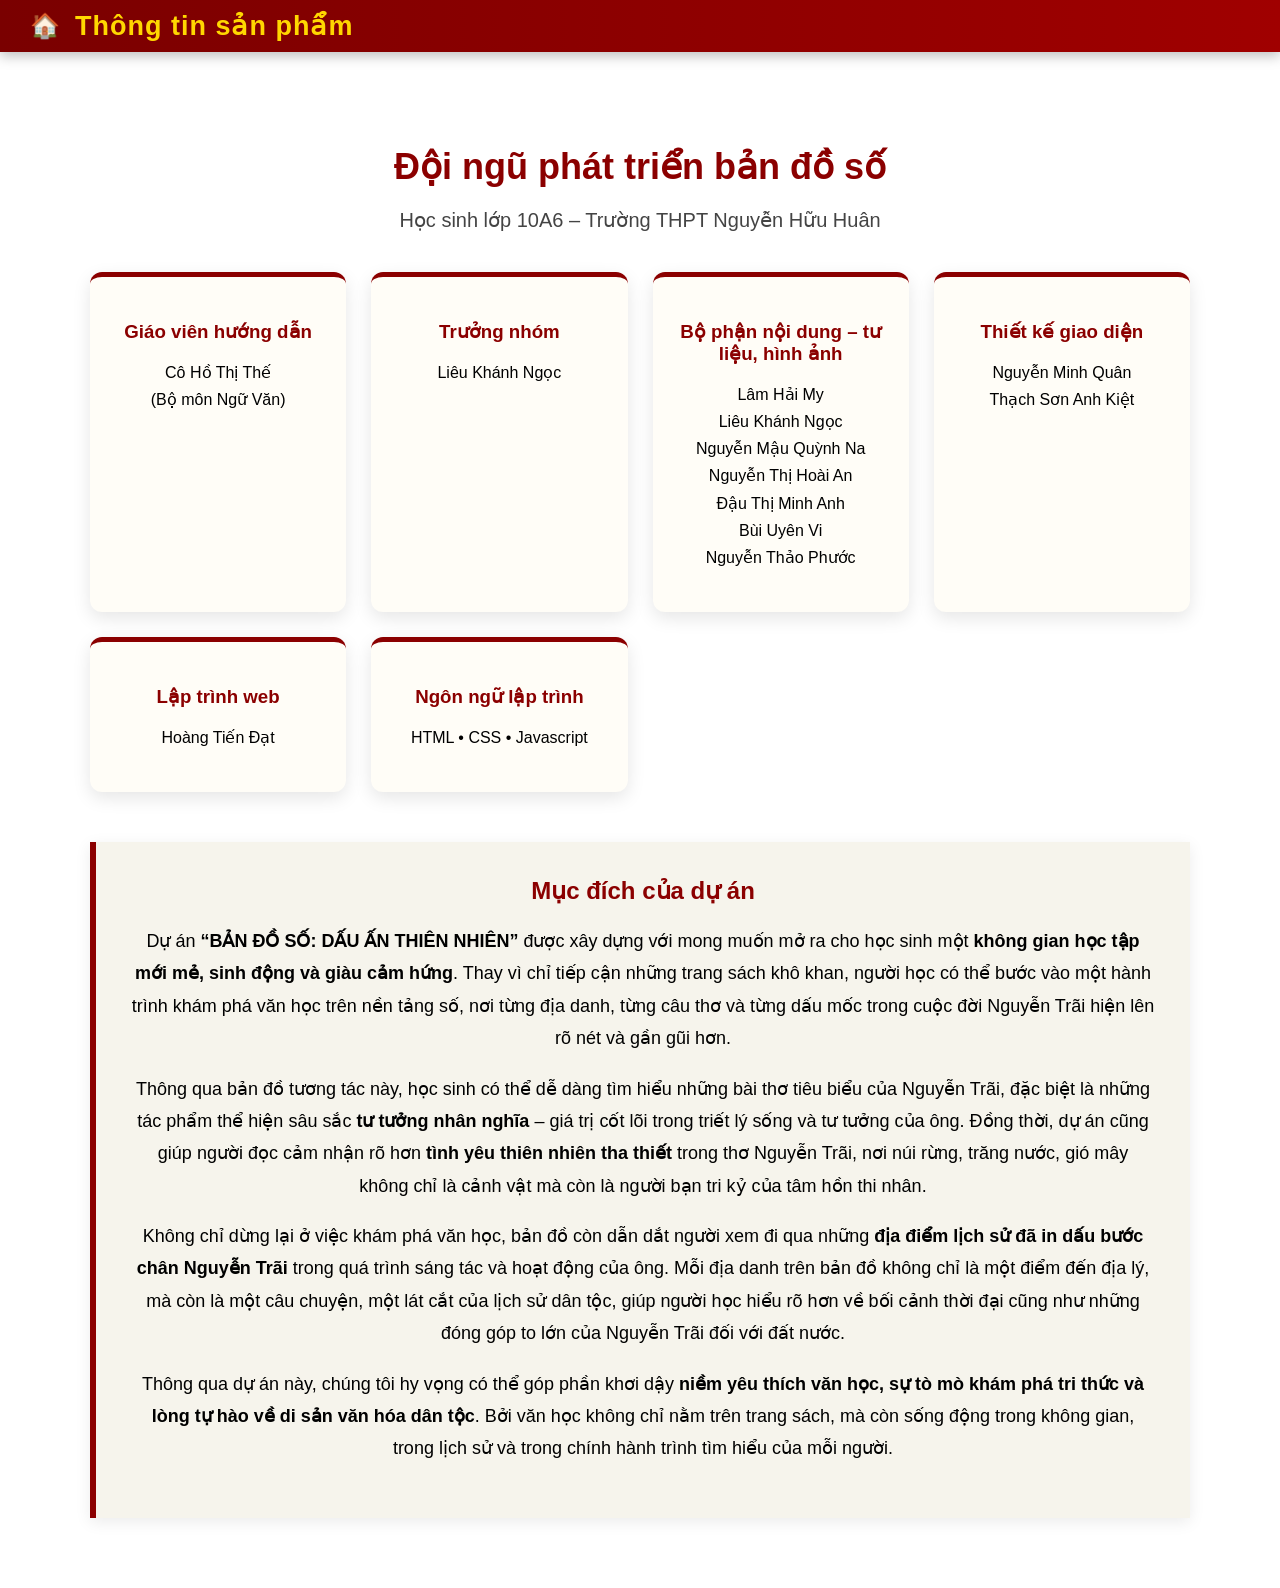
<file: credit.html>
<!doctype html>
<html lang="vi">
  <head>
    <meta charset="UTF-8" />
    <title>Thông tin sản phẩm</title>
    <link rel="stylesheet" href="style.css" />
  </head>
  <body>
    <header class="topbar" id="mainHeader">
      <div class="left-section">
        <span class="home-btn" onclick="goHome()">🏠</span>
        <h1 class="map-title">Thông tin sản phẩm</h1>
      </div>
    </header>

    <div class="credit-page">
      <div class="credit-header">
        <h1>Đội ngũ phát triển bản đồ số</h1>
        <p>Học sinh lớp 10A6 – Trường THPT Nguyễn Hữu Huân</p>
      </div>

      <div class="credit-grid">
        <div class="credit-card">
          <h3>Giáo viên hướng dẫn</h3>
          <p>Cô Hồ Thị Thế<br />(Bộ môn Ngữ Văn)</p>
        </div>

        <div class="credit-card">
          <h3>Trưởng nhóm</h3>
          <p>Liêu Khánh Ngọc</p>
        </div>

        <div class="credit-card">
          <h3>Bộ phận nội dung – tư liệu, hình ảnh</h3>
          <p>
            Lâm Hải My<br />
            Liêu Khánh Ngọc<br />
            Nguyễn Mậu Quỳnh Na<br />
            Nguyễn Thị Hoài An<br />
            Đậu Thị Minh Anh<br />
            Bùi Uyên Vi<br />
            Nguyễn Thảo Phước
          </p>
        </div>

        <div class="credit-card">
          <h3>Thiết kế giao diện</h3>
          <p>
            Nguyễn Minh Quân<br />
            Thạch Sơn Anh Kiệt
          </p>
        </div>

        <div class="credit-card">
          <h3>Lập trình web</h3>
          <p>Hoàng Tiến Đạt</p>
        </div>

        <div class="credit-card">
          <h3>Ngôn ngữ lập trình</h3>
          <p>HTML • CSS • Javascript</p>
        </div>
      </div>

      <div class="project-purpose">
        <h2>Mục đích của dự án</h2>

        <p>
          Dự án <b>“BẢN ĐỒ SỐ: DẤU ẤN THIÊN NHIÊN”</b> được xây dựng với mong
          muốn mở ra cho học sinh một
          <b>không gian học tập mới mẻ, sinh động và giàu cảm hứng</b>. Thay vì
          chỉ tiếp cận những trang sách khô khan, người học có thể bước vào một
          hành trình khám phá văn học trên nền tảng số, nơi từng địa danh, từng
          câu thơ và từng dấu mốc trong cuộc đời Nguyễn Trãi hiện lên rõ nét và
          gần gũi hơn.
        </p>

        <p>
          Thông qua bản đồ tương tác này, học sinh có thể dễ dàng tìm hiểu những
          bài thơ tiêu biểu của Nguyễn Trãi, đặc biệt là những tác phẩm thể hiện
          sâu sắc <b>tư tưởng nhân nghĩa</b> – giá trị cốt lõi trong triết lý
          sống và tư tưởng của ông. Đồng thời, dự án cũng giúp người đọc cảm
          nhận rõ hơn <b>tình yêu thiên nhiên tha thiết</b> trong thơ Nguyễn
          Trãi, nơi núi rừng, trăng nước, gió mây không chỉ là cảnh vật mà còn
          là người bạn tri kỷ của tâm hồn thi nhân.
        </p>

        <p>
          Không chỉ dừng lại ở việc khám phá văn học, bản đồ còn dẫn dắt người
          xem đi qua những
          <b>địa điểm lịch sử đã in dấu bước chân Nguyễn Trãi</b>
          trong quá trình sáng tác và hoạt động của ông. Mỗi địa danh trên bản
          đồ không chỉ là một điểm đến địa lý, mà còn là một câu chuyện, một lát
          cắt của lịch sử dân tộc, giúp người học hiểu rõ hơn về bối cảnh thời
          đại cũng như những đóng góp to lớn của Nguyễn Trãi đối với đất nước.
        </p>

        <p>
          Thông qua dự án này, chúng tôi hy vọng có thể góp phần khơi dậy
          <b
            >niềm yêu thích văn học, sự tò mò khám phá tri thức và lòng tự hào
            về di sản văn hóa dân tộc</b
          >. Bởi văn học không chỉ nằm trên trang sách, mà còn sống động trong
          không gian, trong lịch sử và trong chính hành trình tìm hiểu của mỗi
          người.
        </p>
      </div>
    </div>

    <script>
      function goHome() {
        window.location.href = "index.html";
      }
    </script>
  </body>
</html>
</file>
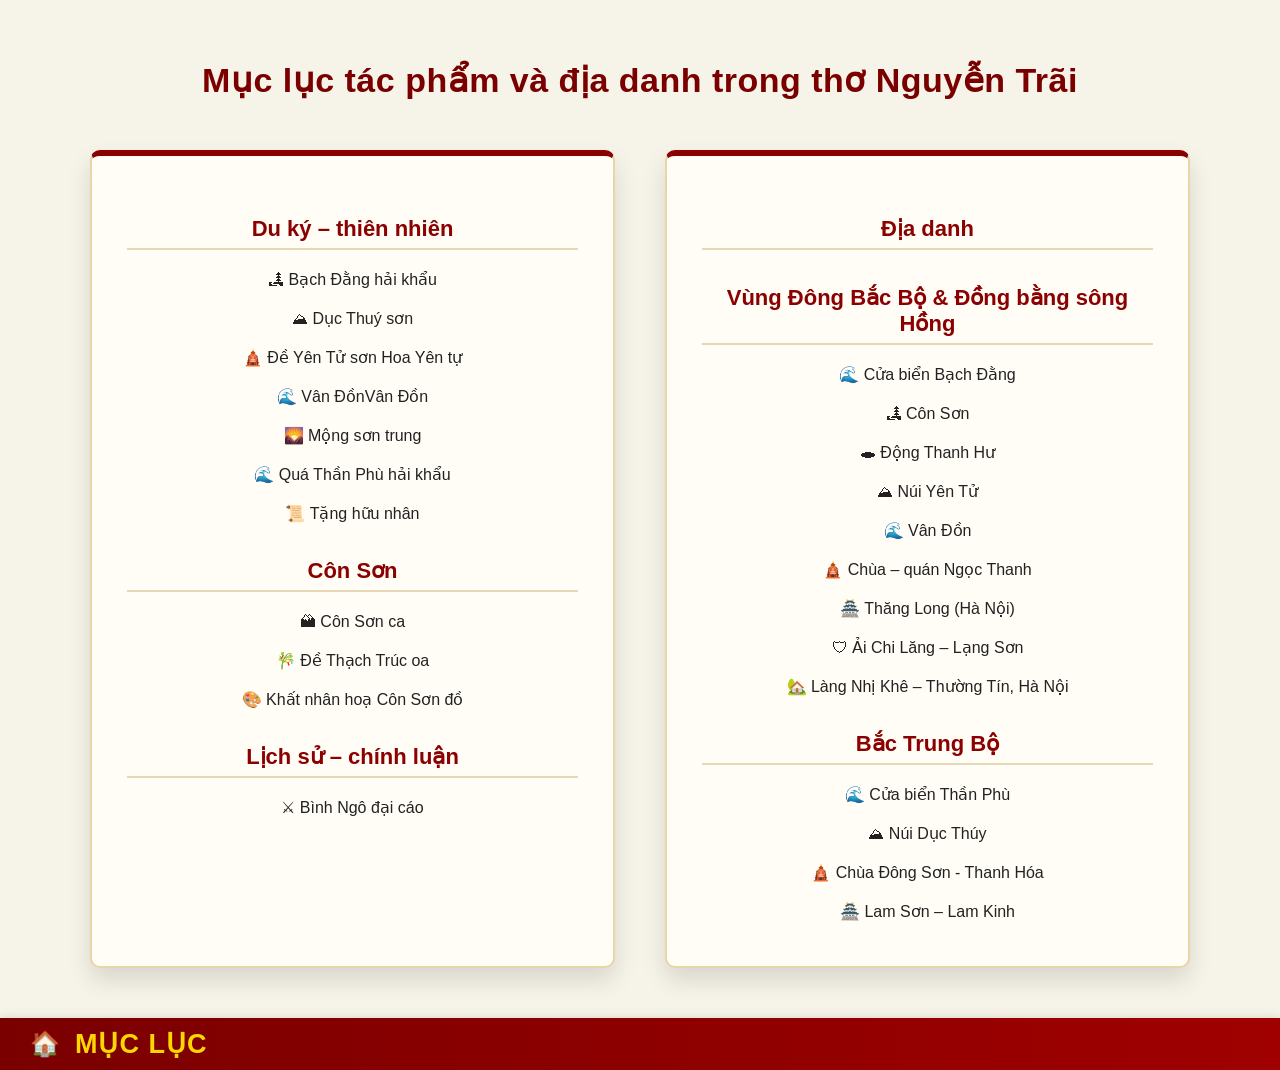
<file: mucluc.html>
<!doctype html>
<html lang="vi">
  <head>
    <meta charset="UTF-8" />
    <title>Mục lục tác phẩm</title>
    <link rel="stylesheet" href="style.css" />
  </head>

  <body class="toc-page">
    <h1 class="toc-title">
      Mục lục tác phẩm và địa danh trong thơ Nguyễn Trãi
    </h1>

    <div class="toc-container">
      <div class="toc-left">
        <h2>Du ký – thiên nhiên</h2>
        <a href="tacpham.html#bachdanghaikhau">🏞 Bạch Đằng hải khẩu</a>
        <a href="tacpham.html#ducthuyson">⛰ Dục Thuý sơn</a>
        <a href="tacpham.html#deyentusonhoayentu"
          >🛕 Đề Yên Tử sơn Hoa Yên tự</a
        >
        <a href="tacpham.html#vandon">🌊 Vân ĐồnVân Đồn</a>
        <a href="tacpham.html#mongsontrung">🌄 Mộng sơn trung</a>
        <a href="tacpham.html#quathanphuhaikhau">🌊 Quá Thần Phù hải khẩu </a>
        <a href="tacpham.html#tanghuunhan">📜 Tặng hữu nhân</a>

        <h2>Côn Sơn</h2>
        <a href="tacpham.html#consonca">🏔 Côn Sơn ca</a>
        <a href="tacpham.html#dethachtrucoa">🎋 Đề Thạch Trúc oa </a>
        <a href="tacpham.html#khatnhanhoaconsondo"
          >🎨 Khất nhân hoạ Côn Sơn đồ</a
        >

        <h2>Lịch sử – chính luận</h2>
        <a href="tacpham.html#binhngodaicao">⚔ Bình Ngô đại cáo</a>
      </div>

      <div class="toc-right">
        <h2>Địa danh</h2>
        <h2>Vùng Đông Bắc Bộ & Đồng bằng sông Hồng</h2>

        <a href="index.html?place=bachdang">🌊 Cửa biển Bạch Đằng</a>
        <a href="index.html?place=conson">🏞 Côn Sơn</a>
        <a href="index.html?place=thanhhu">🕳 Động Thanh Hư</a>
        <a href="index.html?place=yentu">⛰ Núi Yên Tử</a>
        <a href="index.html?place=vandon">🌊 Vân Đồn</a>
        <a href="index.html?place=ngocthanh">🛕 Chùa – quán Ngọc Thanh</a>
        <a href="index.html?place=thanglong">🏯 Thăng Long (Hà Nội)</a>
        <a href="index.html?place=aichilang">🛡 Ải Chi Lăng – Lạng Sơn</a>
        <a href="index.html?place=nhikhe"
          >🏡 Làng Nhị Khê – Thường Tín, Hà Nội</a
        >

        <h2>Bắc Trung Bộ</h2>
        <a href="index.html?place=thanphu">🌊 Cửa biển Thần Phù</a>
        <a href="index.html?place=ducthuy">⛰ Núi Dục Thúy</a>
        <a href="index.html?place=chuadongson">🛕 Chùa Đông Sơn - Thanh Hóa</a>
        <a href="index.html?place=lamkinh">🏯 Lam Sơn – Lam Kinh</a>
      </div>
    </div>
    <header class="topbar" id="mainHeader">
      <div class="left-section">
        <span class="home-btn" onclick="goHome()">🏠</span>
        <h1 class="map-title">MỤC LỤC</h1>
      </div>
    </header>
    <script>
      function goHome() {
        window.location.href = "index.html";
      }
    </script>
  </body>
</html>
</file>
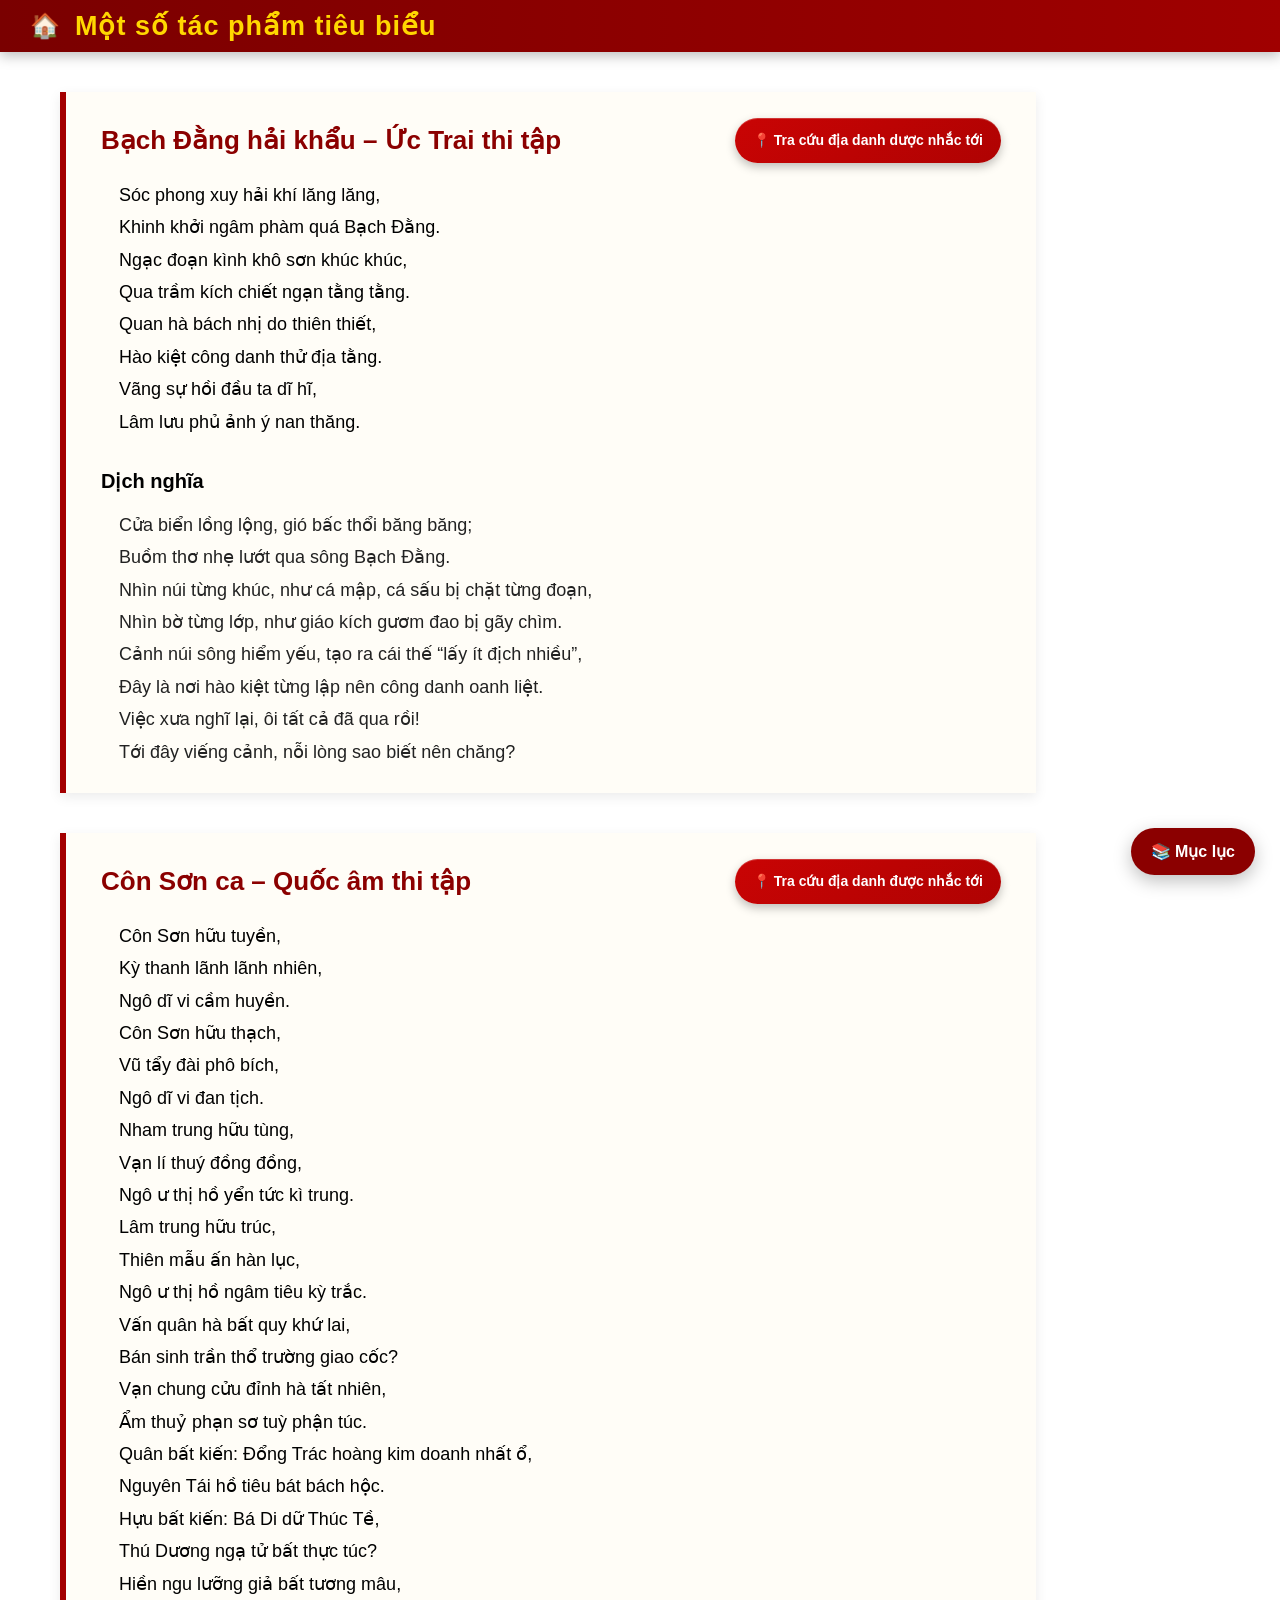
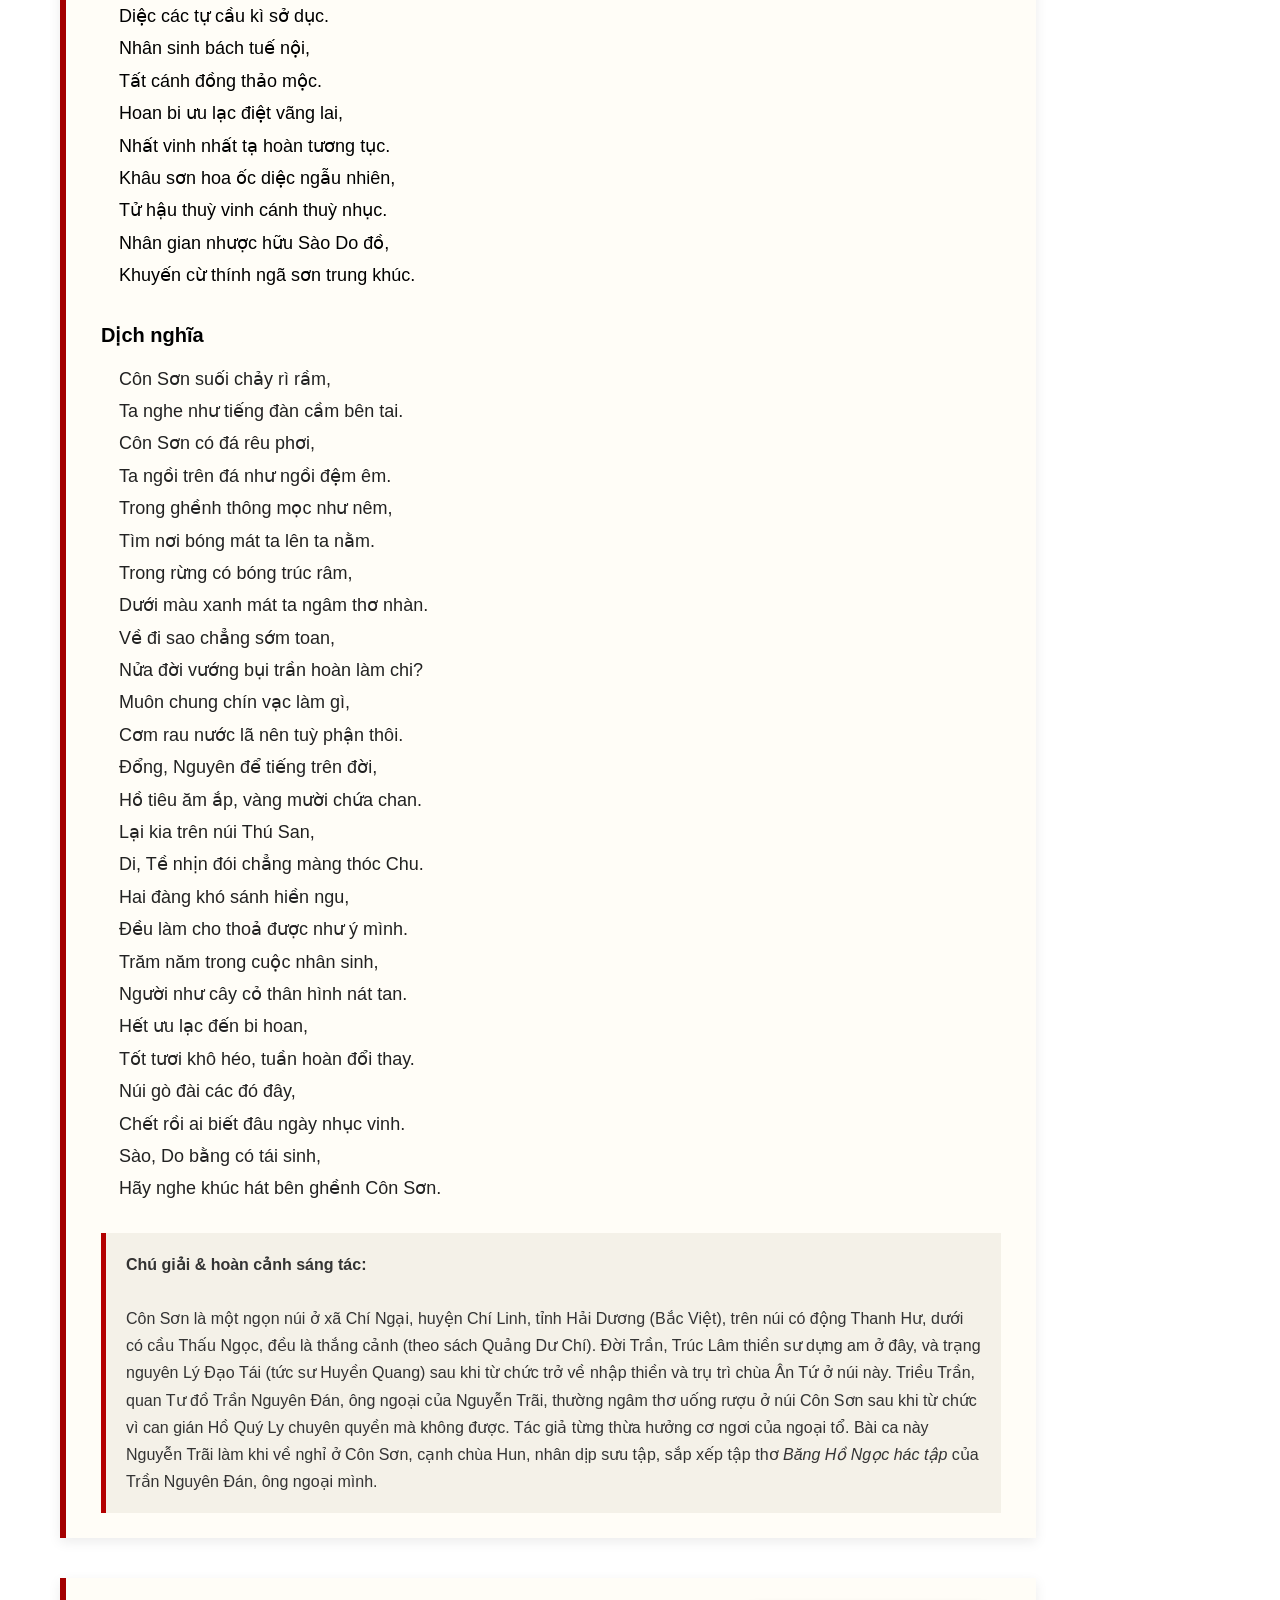
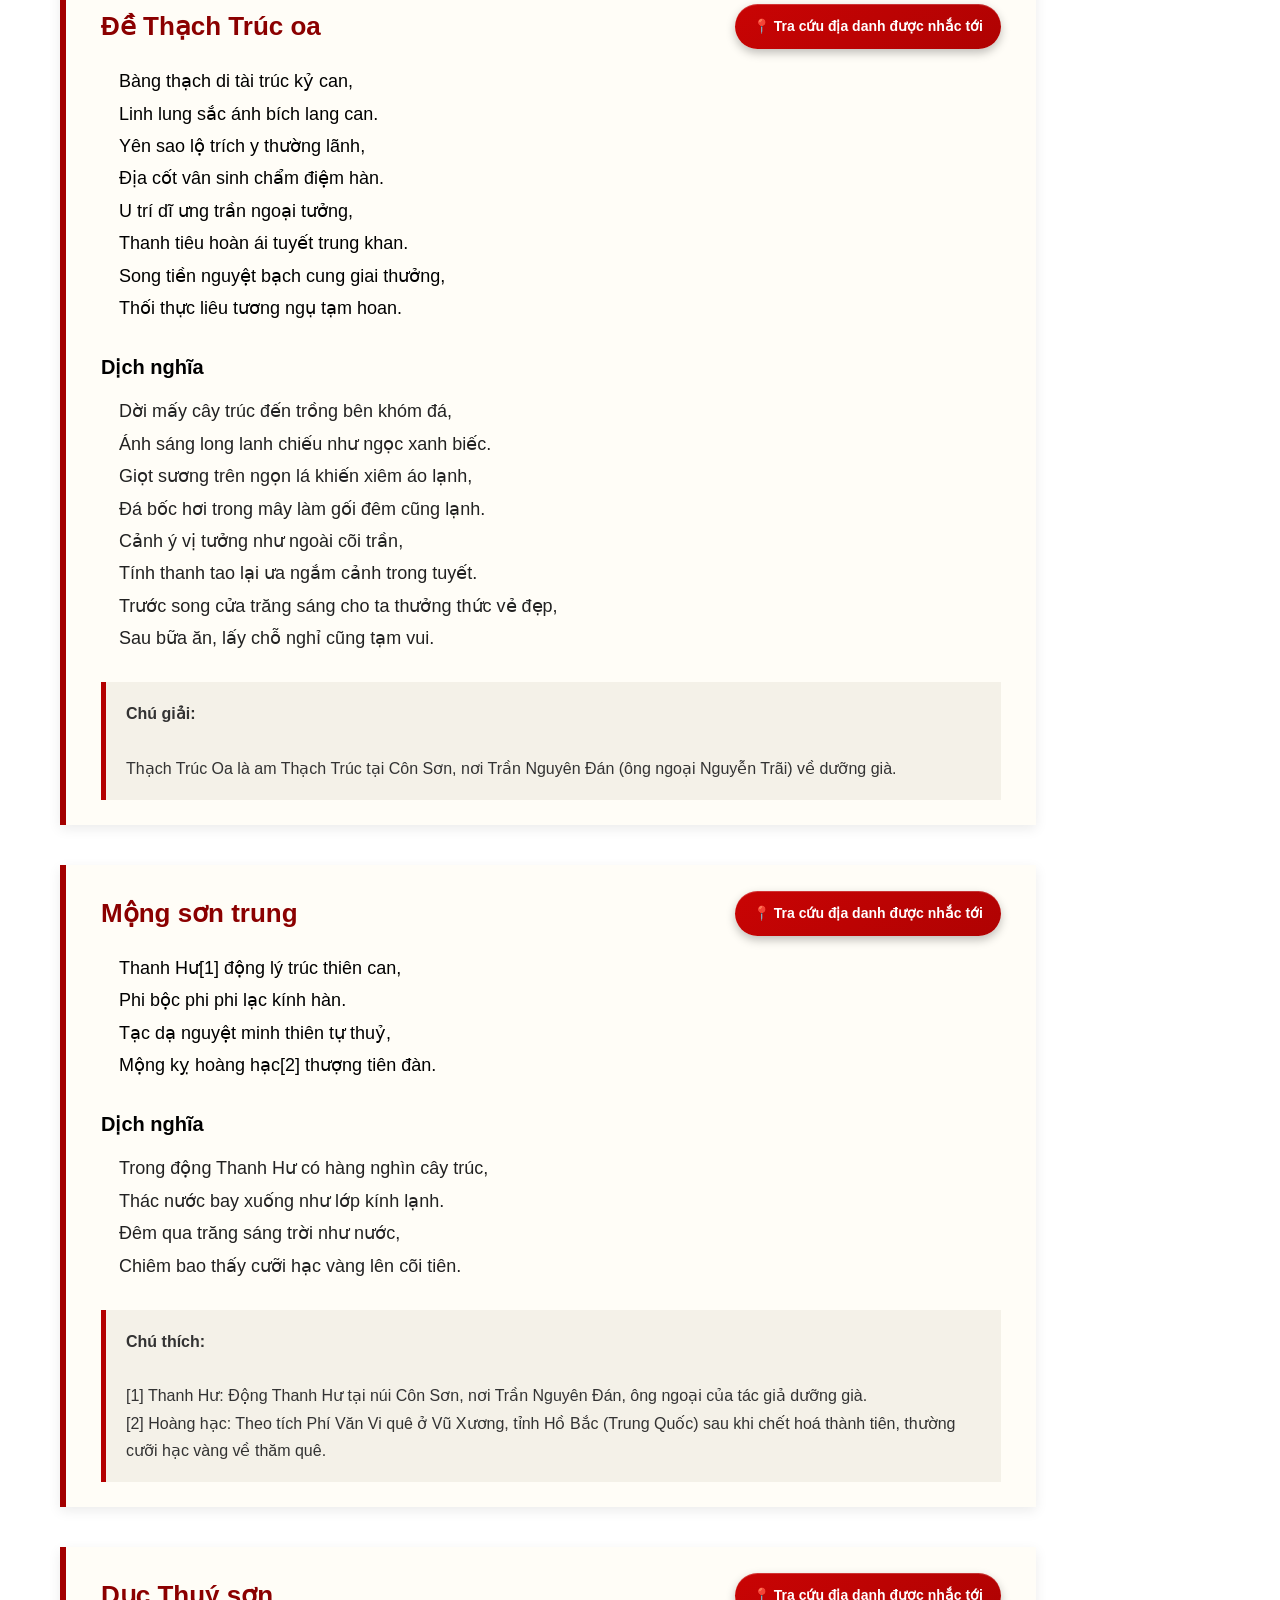
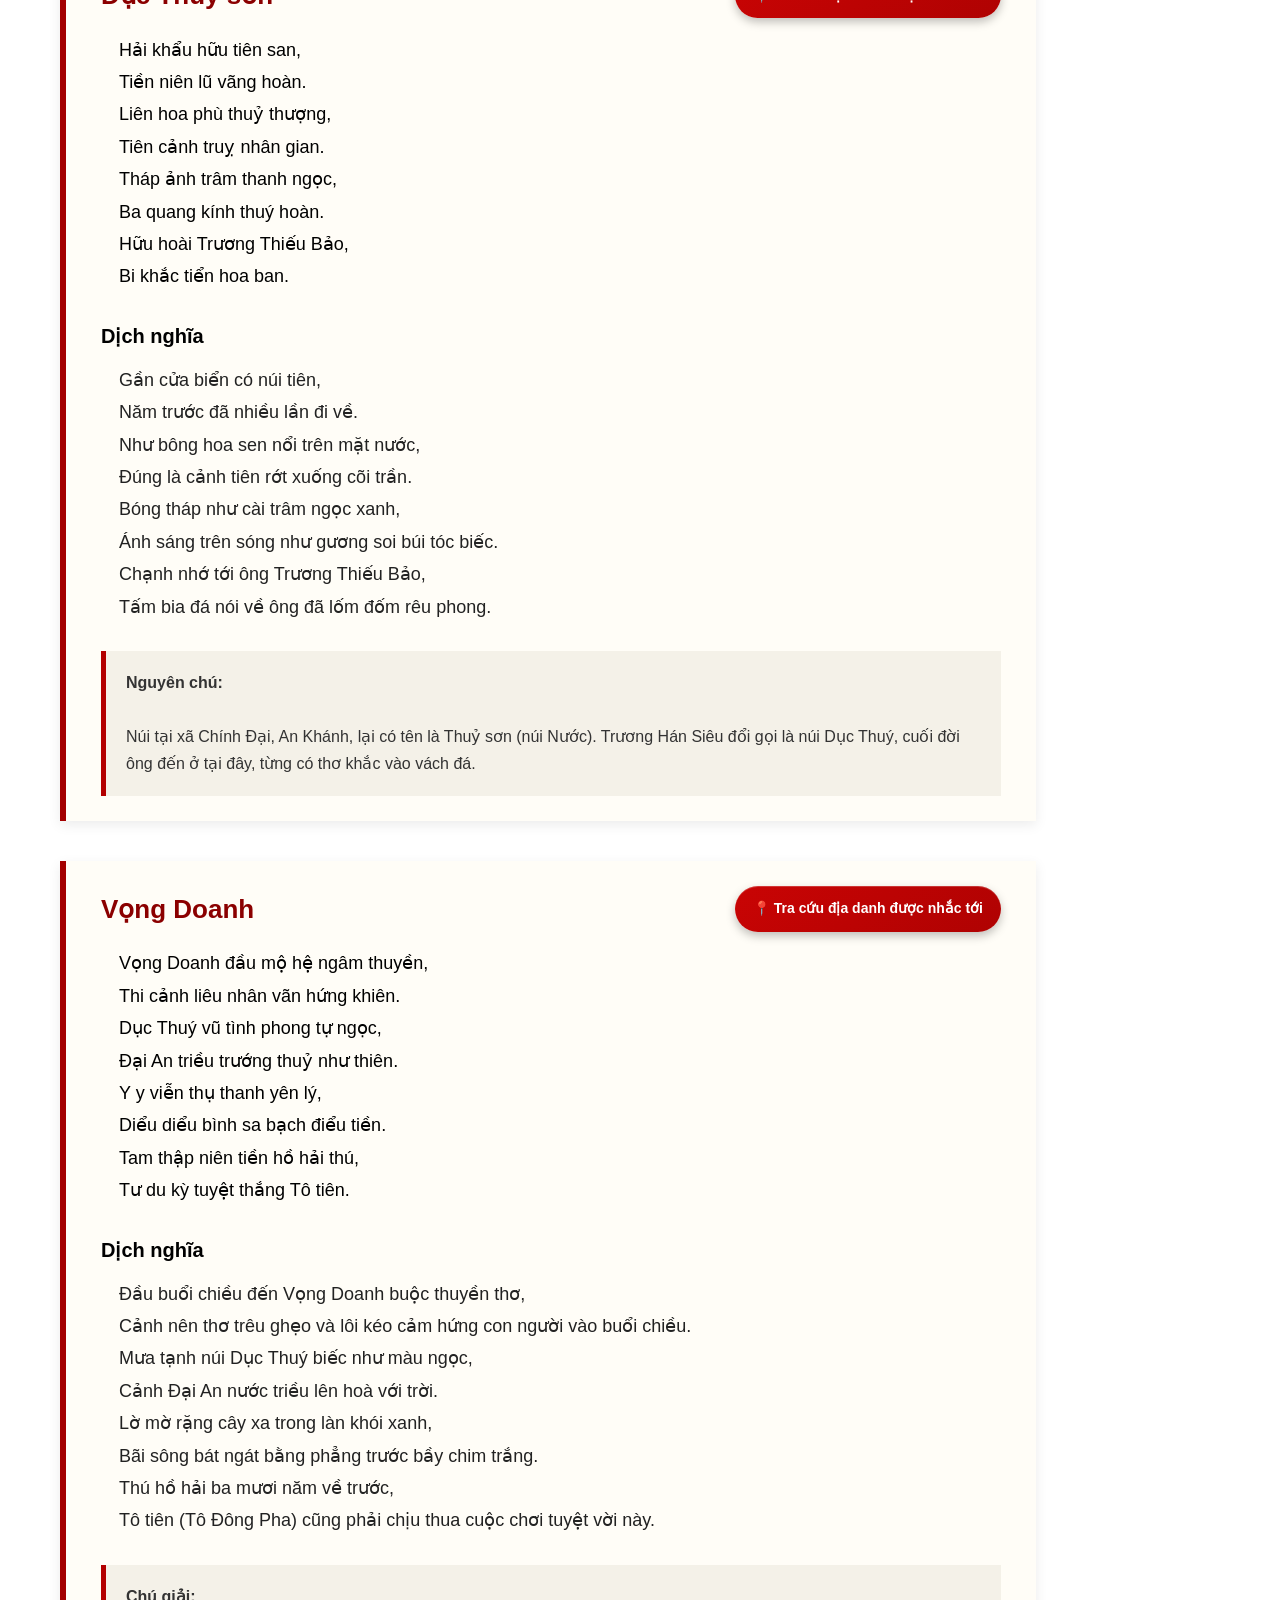
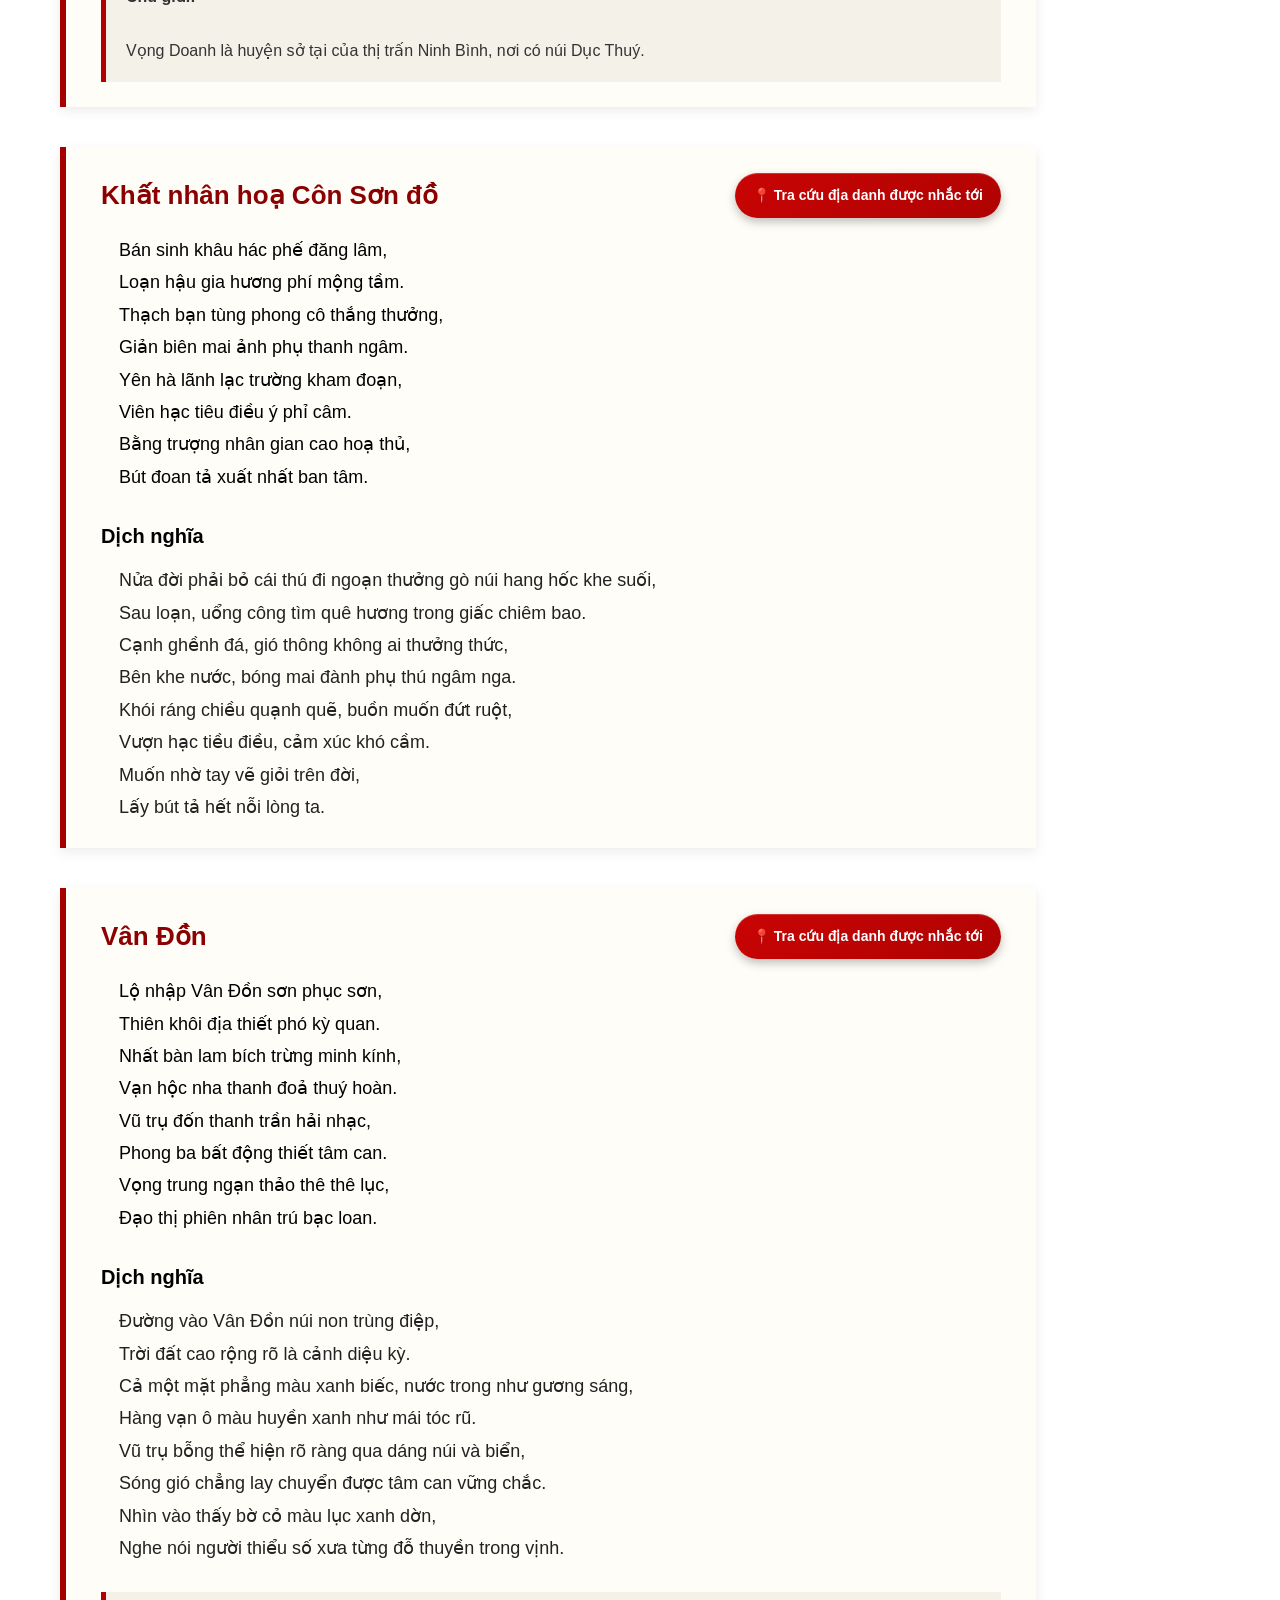
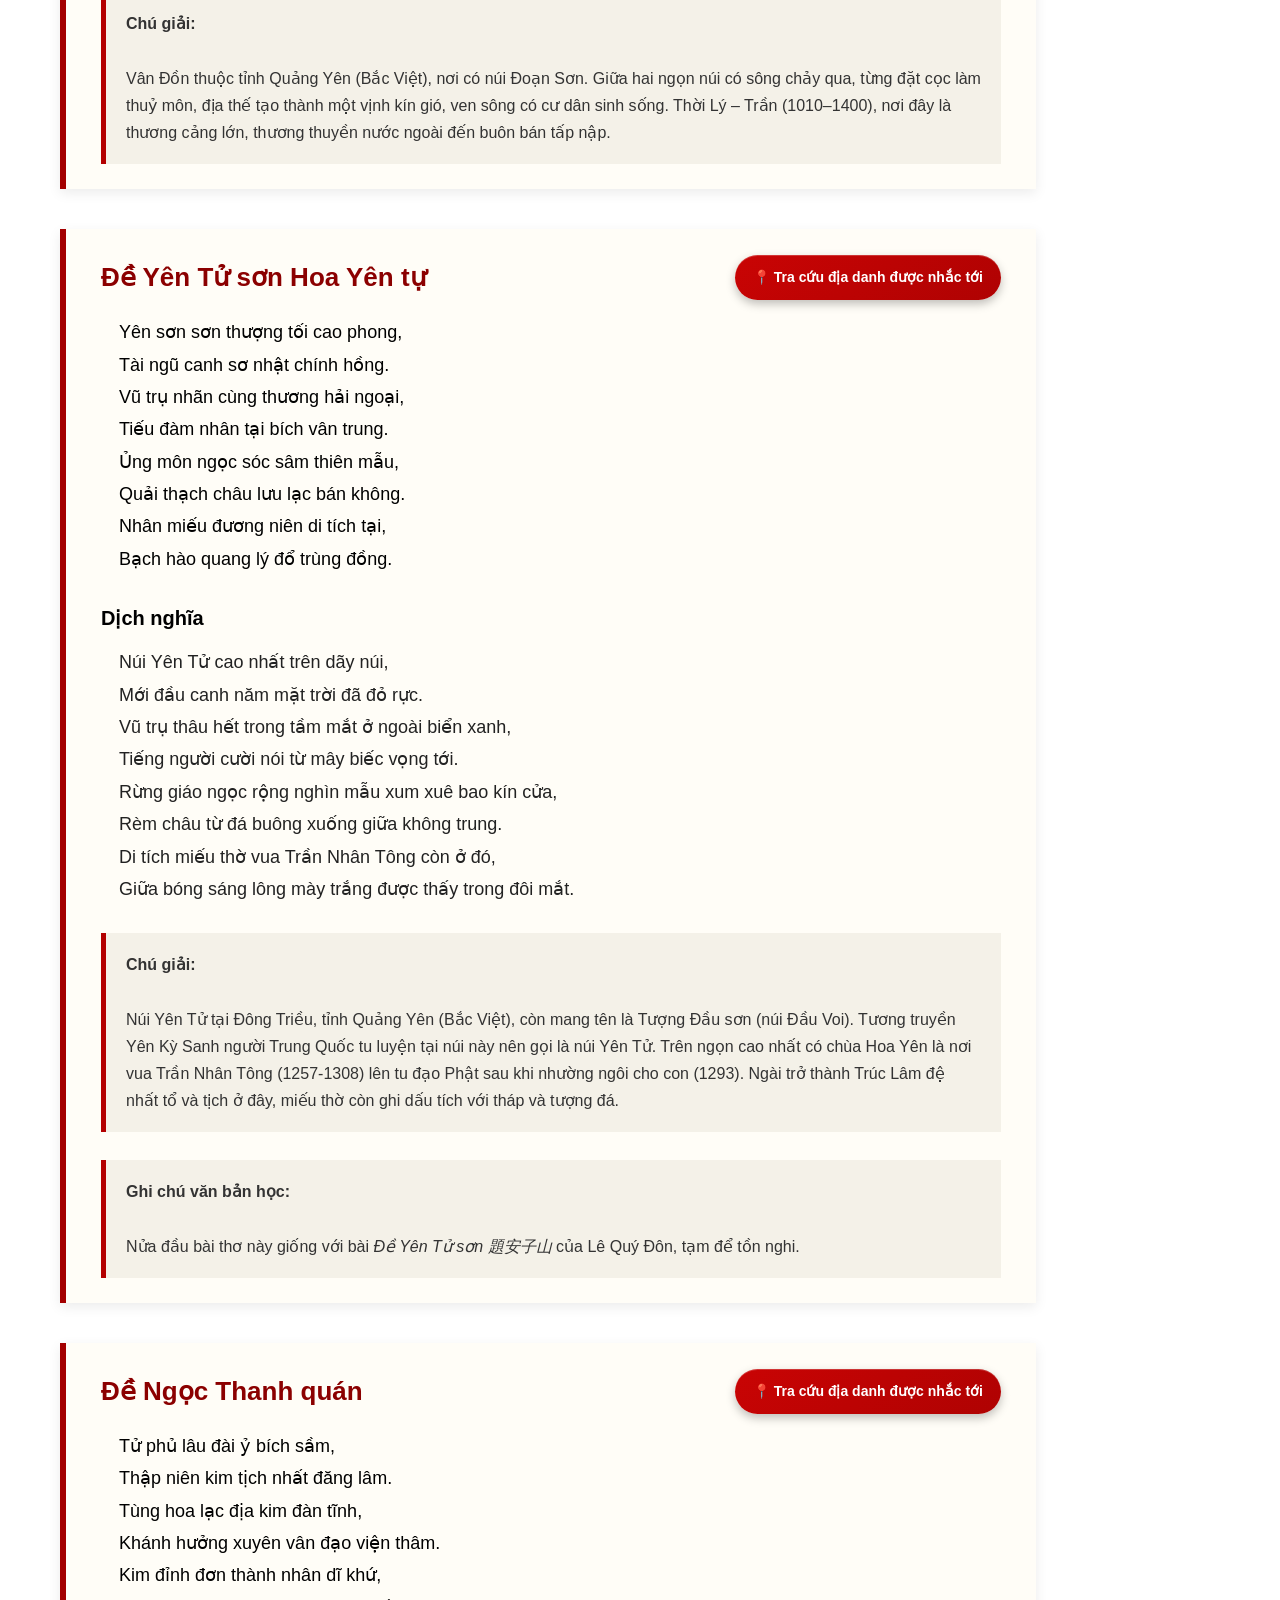
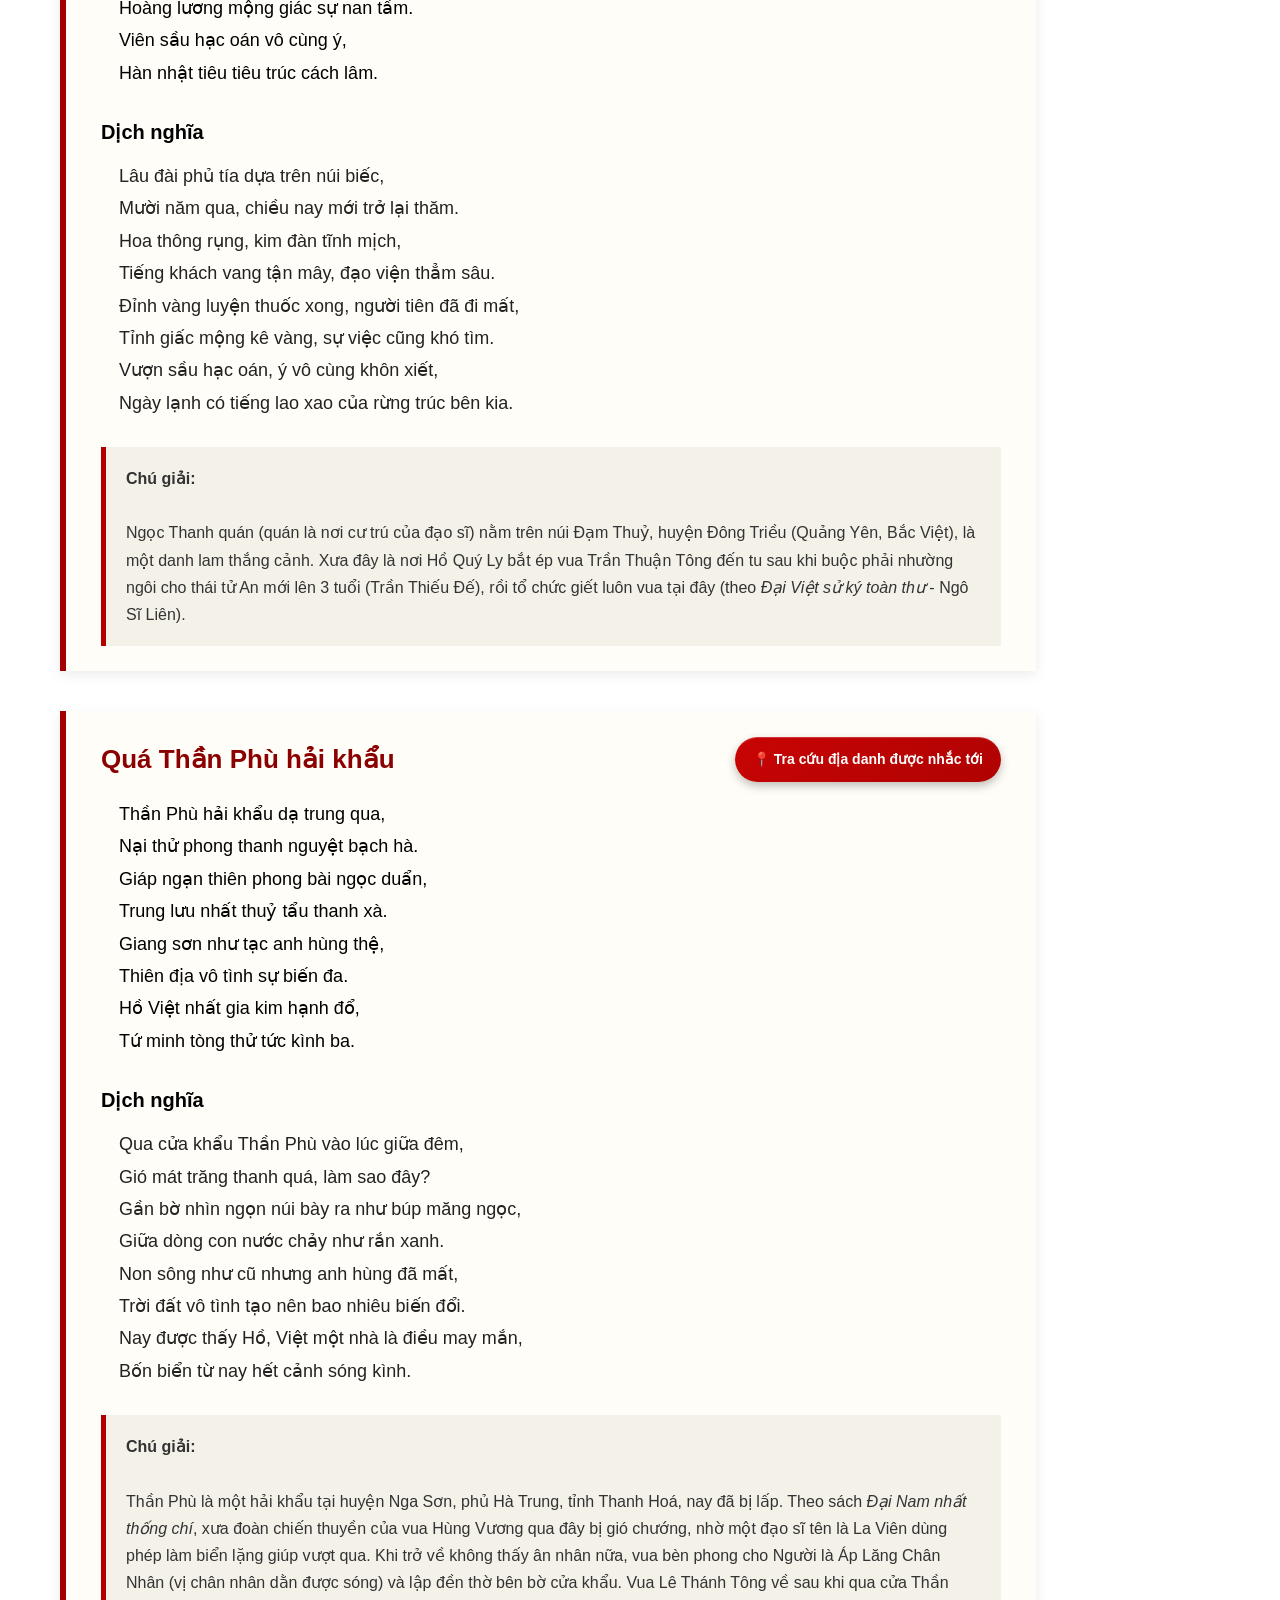
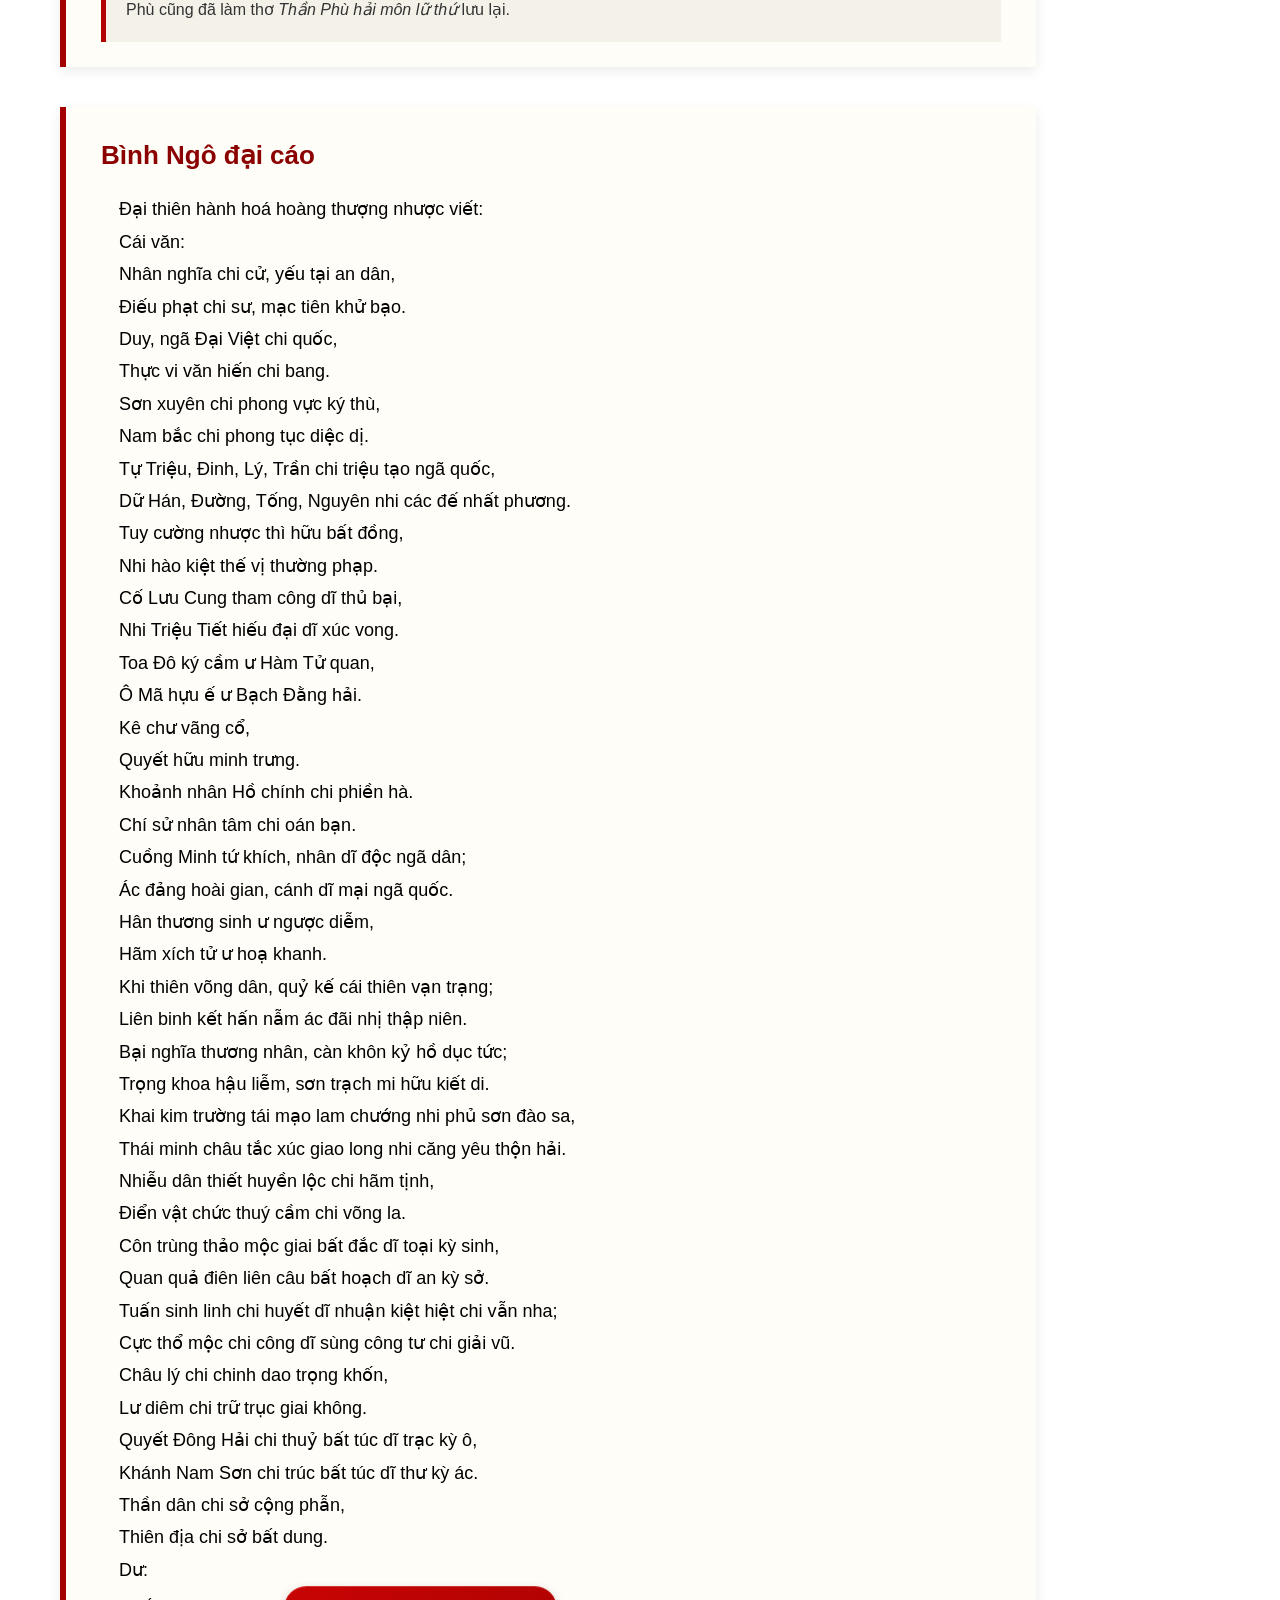
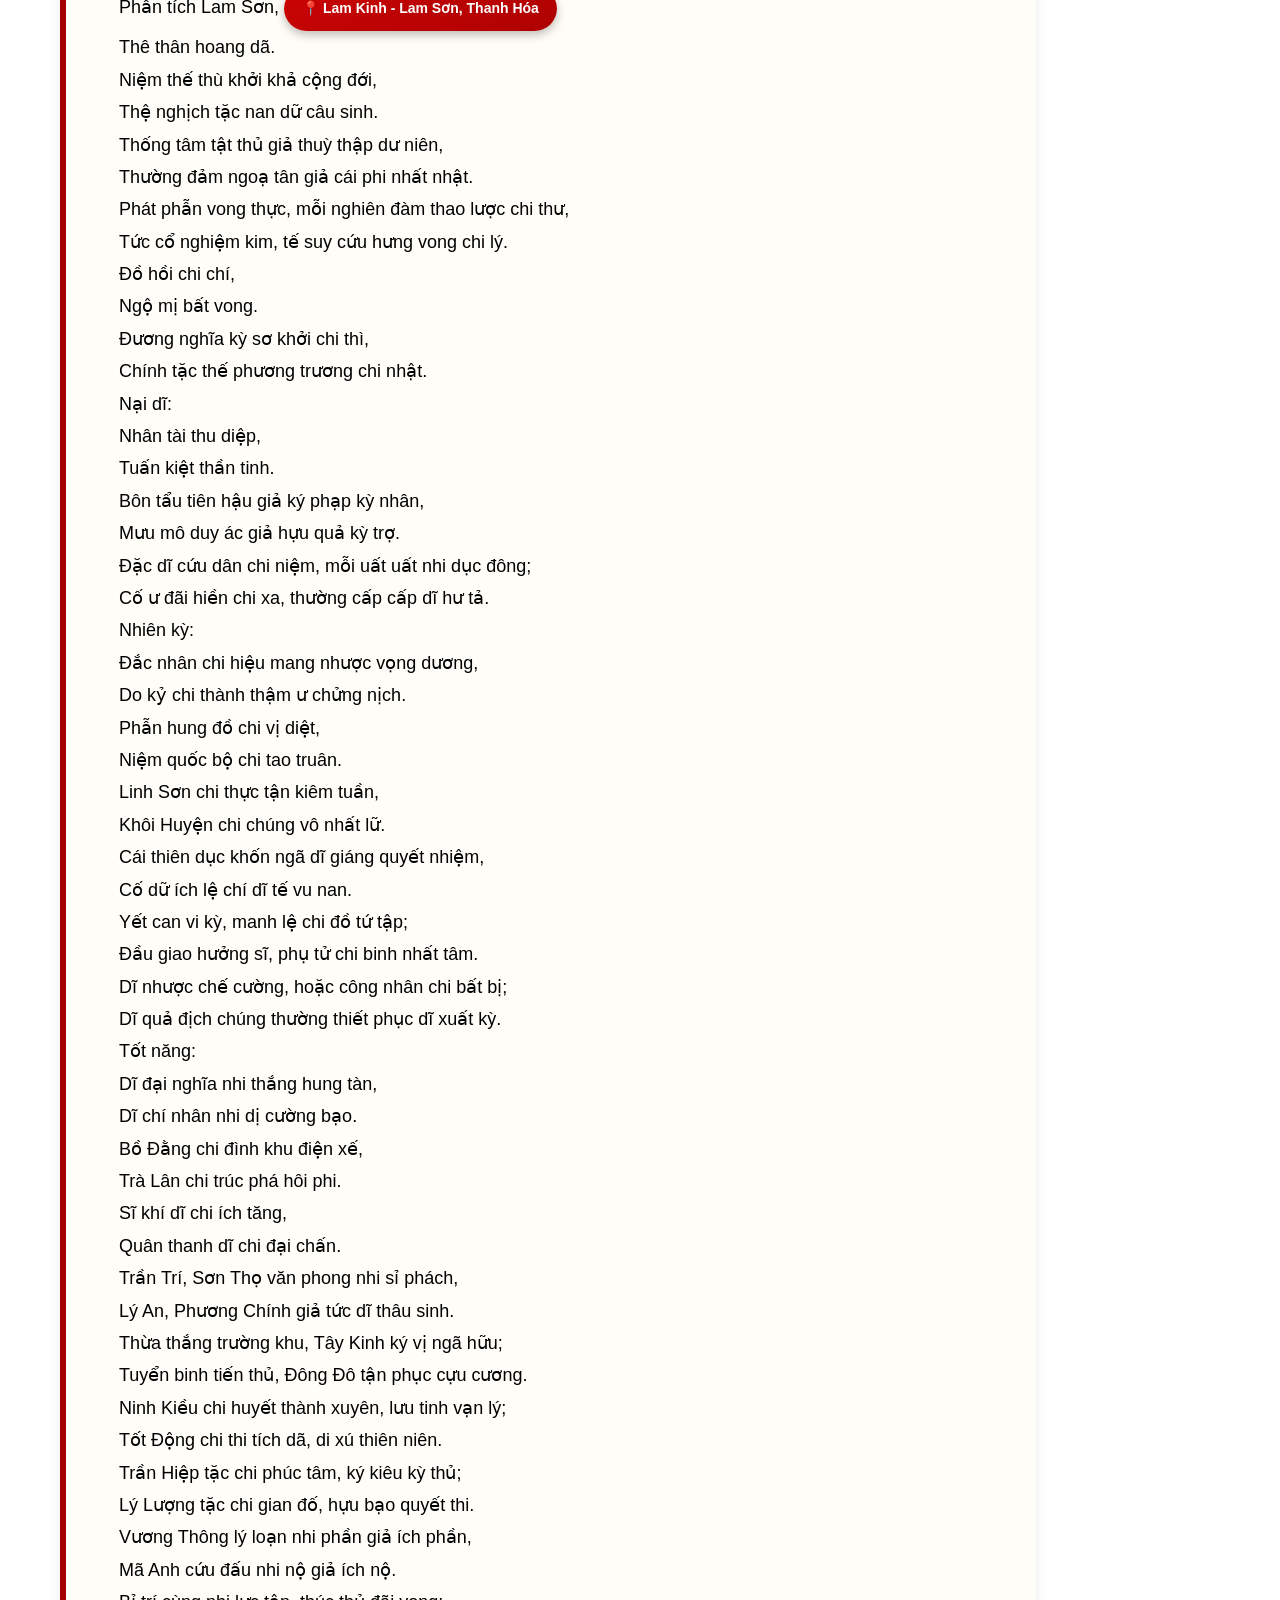
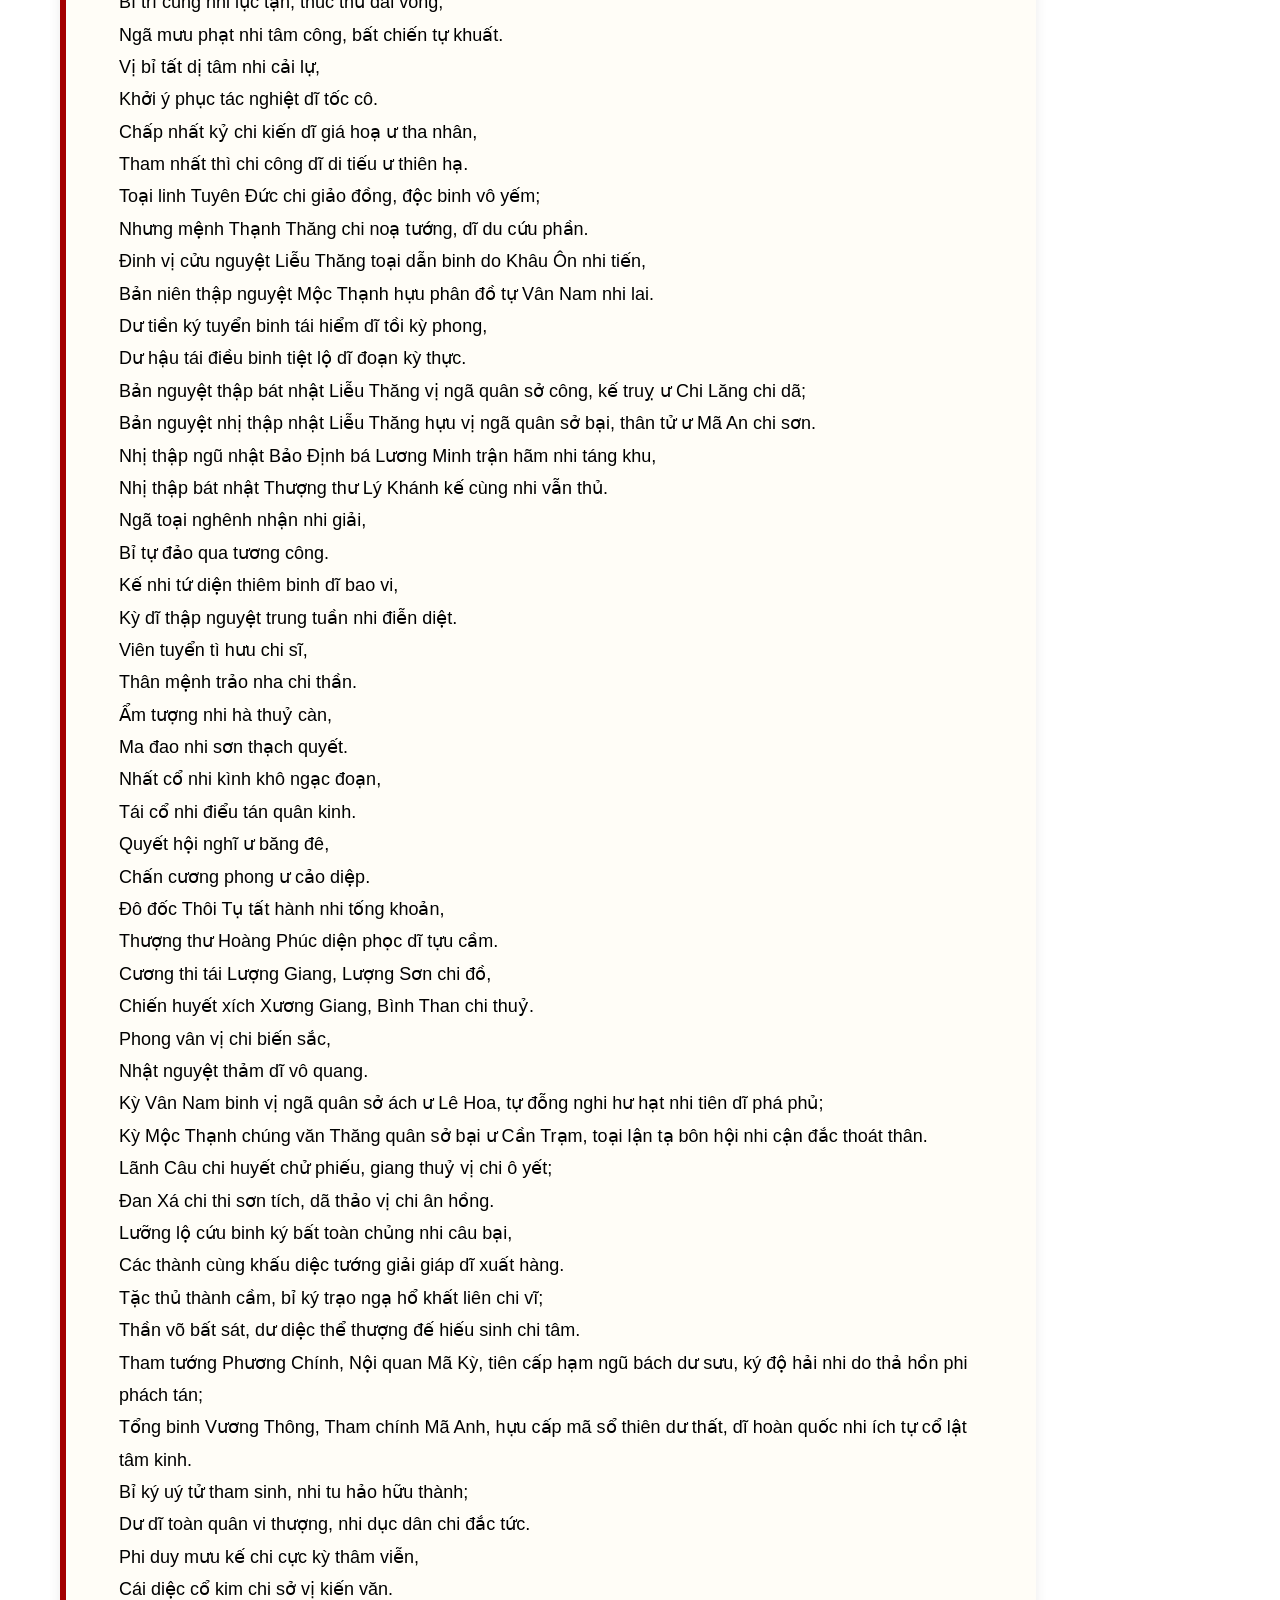
<file: tacpham.html>
<!doctype html>
<html lang="vi">
  <head>
    <meta charset="UTF-8" />
    <title>Các tác phẩm thơ</title>
    <link rel="stylesheet" href="style.css" />
  </head>
  <a href="mucluc.html" class="toc-float-btn">📚 Mục lục</a>
  <body>
    <header class="topbar" id="mainHeader">
      <div class="left-section">
        <span class="home-btn" onclick="goHome()">🏠</span>
        <h1 class="map-title">Một số tác phẩm tiêu biểu</h1>
      </div>
    </header>
    <div class="search-box">
      <input
        type="text"
        id="searchInput"
        placeholder="Tìm chữ trong trang..."
      />
    </div>
    <script>
      function goHome() {
        window.location.href = "index.html";
      }
    </script>
    <div class="poem">
      <div class="poem-title" id="bachdanghaikhau">
        <b>Bạch Đằng hải khẩu – Ức Trai thi tập</b>
        <a href="index.html?place=bachdang" class="place-pill-btn">
          📍 Tra cứu địa danh dược nhắc tới
        </a>
      </div>

      <div class="poem-original">
        Sóc phong xuy hải khí lăng lăng,<br />
        Khinh khởi ngâm phàm quá Bạch Đằng.<br />
        Ngạc đoạn kình khô sơn khúc khúc,<br />
        Qua trầm kích chiết ngạn tằng tằng.<br />
        Quan hà bách nhị do thiên thiết,<br />
        Hào kiệt công danh thử địa tằng.<br />
        Vãng sự hồi đầu ta dĩ hĩ,<br />
        Lâm lưu phủ ảnh ý nan thăng.
      </div>

      <div class="poem-translation-title"><b>Dịch nghĩa</b></div>

      <div class="poem-translation">
        Cửa biển lồng lộng, gió bấc thổi băng băng;<br />
        Buồm thơ nhẹ lướt qua sông Bạch Đằng.<br />
        Nhìn núi từng khúc, như cá mập, cá sấu bị chặt từng đoạn,<br />
        Nhìn bờ từng lớp, như giáo kích gươm đao bị gãy chìm.<br />
        Cảnh núi sông hiểm yếu, tạo ra cái thế “lấy ít địch nhiều”,<br />
        Đây là nơi hào kiệt từng lập nên công danh oanh liệt.<br />
        Việc xưa nghĩ lại, ôi tất cả đã qua rồi!<br />
        Tới đây viếng cảnh, nỗi lòng sao biết nên chăng?
      </div>
    </div>
    <div class="poem">
      <div class="poem-title" id="consonca">
        <b>Côn Sơn ca – Quốc âm thi tập</b>
        <a href="index.html?place=conson" class="place-pill-btn">
          📍 Tra cứu địa danh được nhắc tới
        </a>
      </div>

      <div class="poem-original">
        Côn Sơn hữu tuyền,<br />
        Kỳ thanh lãnh lãnh nhiên,<br />
        Ngô dĩ vi cầm huyền.<br />
        Côn Sơn hữu thạch,<br />
        Vũ tẩy đài phô bích,<br />
        Ngô dĩ vi đan tịch.<br />
        Nham trung hữu tùng,<br />
        Vạn lí thuý đồng đồng,<br />
        Ngô ư thị hồ yển tức kì trung.<br />
        Lâm trung hữu trúc,<br />
        Thiên mẫu ấn hàn lục,<br />
        Ngô ư thị hồ ngâm tiêu kỳ trắc.<br />
        Vấn quân hà bất quy khứ lai,<br />
        Bán sinh trần thổ trường giao cốc?<br />
        Vạn chung cửu đỉnh hà tất nhiên,<br />
        Ẩm thuỷ phạn sơ tuỳ phận túc.<br />
        Quân bất kiến: Đổng Trác hoàng kim doanh nhất ổ,<br />
        Nguyên Tái hồ tiêu bát bách hộc.<br />
        Hựu bất kiến: Bá Di dữ Thúc Tề,<br />
        Thú Dương ngạ tử bất thực túc?<br />
        Hiền ngu lưỡng giả bất tương mâu,<br />
        Diệc các tự cầu kì sở dục.<br />
        Nhân sinh bách tuế nội,<br />
        Tất cánh đồng thảo mộc.<br />
        Hoan bi ưu lạc điệt vãng lai,<br />
        Nhất vinh nhất tạ hoàn tương tục.<br />
        Khâu sơn hoa ốc diệc ngẫu nhiên,<br />
        Tử hậu thuỳ vinh cánh thuỳ nhục.<br />
        Nhân gian nhược hữu Sào Do đồ,<br />
        Khuyến cừ thính ngã sơn trung khúc.
      </div>

      <div class="poem-translation-title"><b>Dịch nghĩa</b></div>

      <div class="poem-translation">
        Côn Sơn suối chảy rì rầm,<br />
        Ta nghe như tiếng đàn cầm bên tai.<br />
        Côn Sơn có đá rêu phơi,<br />
        Ta ngồi trên đá như ngồi đệm êm.<br />
        Trong ghềnh thông mọc như nêm,<br />
        Tìm nơi bóng mát ta lên ta nằm.<br />
        Trong rừng có bóng trúc râm,<br />
        Dưới màu xanh mát ta ngâm thơ nhàn.<br />
        Về đi sao chẳng sớm toan,<br />
        Nửa đời vướng bụi trần hoàn làm chi?<br />
        Muôn chung chín vạc làm gì,<br />
        Cơm rau nước lã nên tuỳ phận thôi.<br />
        Đổng, Nguyên để tiếng trên đời,<br />
        Hồ tiêu ăm ắp, vàng mười chứa chan.<br />
        Lại kia trên núi Thú San,<br />
        Di, Tề nhịn đói chẳng màng thóc Chu.<br />
        Hai đàng khó sánh hiền ngu,<br />
        Đều làm cho thoả được như ý mình.<br />
        Trăm năm trong cuộc nhân sinh,<br />
        Người như cây cỏ thân hình nát tan.<br />
        Hết ưu lạc đến bi hoan,<br />
        Tốt tươi khô héo, tuần hoàn đổi thay.<br />
        Núi gò đài các đó đây,<br />
        Chết rồi ai biết đâu ngày nhục vinh.<br />
        Sào, Do bằng có tái sinh,<br />
        Hãy nghe khúc hát bên ghềnh Côn Sơn.
      </div>
      <div class="poem-note">
        <b>Chú giải & hoàn cảnh sáng tác:</b><br /><br />

        Côn Sơn là một ngọn núi ở xã Chí Ngại, huyện Chí Linh, tỉnh Hải Dương
        (Bắc Việt), trên núi có động Thanh Hư, dưới có cầu Thấu Ngọc, đều là
        thắng cảnh (theo sách Quảng Dư Chí). Đời Trần, Trúc Lâm thiền sư dựng am
        ở đây, và trạng nguyên Lý Đạo Tái (tức sư Huyền Quang) sau khi từ chức
        trở về nhập thiền và trụ trì chùa Ân Tứ ở núi này. Triều Trần, quan Tư
        đồ Trần Nguyên Đán, ông ngoại của Nguyễn Trãi, thường ngâm thơ uống rượu
        ở núi Côn Sơn sau khi từ chức vì can gián Hồ Quý Ly chuyên quyền mà
        không được. Tác giả từng thừa hưởng cơ ngơi của ngoại tổ. Bài ca này
        Nguyễn Trãi làm khi về nghỉ ở Côn Sơn, cạnh chùa Hun, nhân dịp sưu tập,
        sắp xếp tập thơ <i>Băng Hồ Ngọc hác tập</i> của Trần Nguyên Đán, ông
        ngoại mình.
      </div>
    </div>
    <div class="poem">
      <div class="poem-title" id="dethachtrucoa">
        <b>Đề Thạch Trúc oa</b>
        <a href="index.html?place=conson" class="place-pill-btn">
          📍 Tra cứu địa danh được nhắc tới
        </a>
      </div>

      <div class="poem-original">
        Bàng thạch di tài trúc kỷ can,<br />
        Linh lung sắc ánh bích lang can.<br />
        Yên sao lộ trích y thường lãnh,<br />
        Địa cốt vân sinh chẩm điệm hàn.<br />
        U trí dĩ ưng trần ngoại tưởng,<br />
        Thanh tiêu hoàn ái tuyết trung khan.<br />
        Song tiền nguyệt bạch cung giai thưởng,<br />
        Thối thực liêu tương ngụ tạm hoan.
      </div>

      <div class="poem-translation-title"><b>Dịch nghĩa</b></div>

      <div class="poem-translation">
        Dời mấy cây trúc đến trồng bên khóm đá,<br />
        Ánh sáng long lanh chiếu như ngọc xanh biếc.<br />
        Giọt sương trên ngọn lá khiến xiêm áo lạnh,<br />
        Đá bốc hơi trong mây làm gối đêm cũng lạnh.<br />
        Cảnh ý vị tưởng như ngoài cõi trần,<br />
        Tính thanh tao lại ưa ngắm cảnh trong tuyết.<br />
        Trước song cửa trăng sáng cho ta thưởng thức vẻ đẹp,<br />
        Sau bữa ăn, lấy chỗ nghỉ cũng tạm vui.
      </div>

      <div class="poem-note">
        <b>Chú giải:</b><br /><br />
        Thạch Trúc Oa là am Thạch Trúc tại Côn Sơn, nơi Trần Nguyên Đán (ông
        ngoại Nguyễn Trãi) về dưỡng già.
      </div>
    </div>
    <div class="poem">
      <div class="poem-title" id="mongsontrung">
        <b>Mộng sơn trung</b>
        <a href="index.html?place=thanhhu" class="place-pill-btn">
          📍 Tra cứu địa danh được nhắc tới
        </a>
      </div>

      <div class="poem-original">
        Thanh Hư[1] động lý trúc thiên can,<br />
        Phi bộc phi phi lạc kính hàn.<br />
        Tạc dạ nguyệt minh thiên tự thuỷ,<br />
        Mộng kỵ hoàng hạc[2] thượng tiên đàn.
      </div>

      <div class="poem-translation-title"><b>Dịch nghĩa</b></div>

      <div class="poem-translation">
        Trong động Thanh Hư có hàng nghìn cây trúc,<br />
        Thác nước bay xuống như lớp kính lạnh.<br />
        Đêm qua trăng sáng trời như nước,<br />
        Chiêm bao thấy cưỡi hạc vàng lên cõi tiên.
      </div>

      <div class="poem-note">
        <b>Chú thích:</b><br /><br />
        [1] Thanh Hư: Động Thanh Hư tại núi Côn Sơn, nơi Trần Nguyên Đán, ông
        ngoại của tác giả dưỡng già.<br />
        [2] Hoàng hạc: Theo tích Phí Văn Vi quê ở Vũ Xương, tỉnh Hồ Bắc (Trung
        Quốc) sau khi chết hoá thành tiên, thường cưỡi hạc vàng về thăm quê.
      </div>
    </div>
    <div class="poem">
      <div class="poem-title" id="ducthuyson">
        <b>Dục Thuý sơn</b>
        <a href="index.html?place=ducthuy" class="place-pill-btn">
          📍 Tra cứu địa danh được nhắc tới
        </a>
      </div>

      <div class="poem-original">
        Hải khẩu hữu tiên san,<br />
        Tiền niên lũ vãng hoàn.<br />
        Liên hoa phù thuỷ thượng,<br />
        Tiên cảnh truỵ nhân gian.<br />
        Tháp ảnh trâm thanh ngọc,<br />
        Ba quang kính thuý hoàn.<br />
        Hữu hoài Trương Thiếu Bảo,<br />
        Bi khắc tiển hoa ban.
      </div>

      <div class="poem-translation-title"><b>Dịch nghĩa</b></div>

      <div class="poem-translation">
        Gần cửa biển có núi tiên,<br />
        Năm trước đã nhiều lần đi về.<br />
        Như bông hoa sen nổi trên mặt nước,<br />
        Đúng là cảnh tiên rớt xuống cõi trần.<br />
        Bóng tháp như cài trâm ngọc xanh,<br />
        Ánh sáng trên sóng như gương soi búi tóc biếc.<br />
        Chạnh nhớ tới ông Trương Thiếu Bảo,<br />
        Tấm bia đá nói về ông đã lốm đốm rêu phong.
      </div>

      <div class="poem-note">
        <b>Nguyên chú:</b><br /><br />

        Núi tại xã Chính Đại, An Khánh, lại có tên là Thuỷ sơn (núi Nước).
        Trương Hán Siêu đổi gọi là núi Dục Thuý, cuối đời ông đến ở tại đây,
        từng có thơ khắc vào vách đá.
      </div>
    </div>
    <div class="poem">
      <div class="poem-title" id="vongdoanh">
        <b>Vọng Doanh</b>
        <a href="index.html?place=ducthuy" class="place-pill-btn">
          📍 Tra cứu địa danh được nhắc tới
        </a>
      </div>

      <div class="poem-original">
        Vọng Doanh đầu mộ hệ ngâm thuyền,<br />
        Thi cảnh liêu nhân vãn hứng khiên.<br />
        Dục Thuý vũ tình phong tự ngọc,<br />
        Đại An triều trướng thuỷ như thiên.<br />
        Y y viễn thụ thanh yên lý,<br />
        Diểu diểu bình sa bạch điểu tiền.<br />
        Tam thập niên tiền hồ hải thú,<br />
        Tư du kỳ tuyệt thắng Tô tiên.
      </div>

      <div class="poem-translation-title"><b>Dịch nghĩa</b></div>

      <div class="poem-translation">
        Đầu buổi chiều đến Vọng Doanh buộc thuyền thơ,<br />
        Cảnh nên thơ trêu ghẹo và lôi kéo cảm hứng con người vào buổi chiều.<br />
        Mưa tạnh núi Dục Thuý biếc như màu ngọc,<br />
        Cảnh Đại An nước triều lên hoà với trời.<br />
        Lờ mờ rặng cây xa trong làn khói xanh,<br />
        Bãi sông bát ngát bằng phẳng trước bầy chim trắng.<br />
        Thú hồ hải ba mươi năm về trước,<br />
        Tô tiên (Tô Đông Pha) cũng phải chịu thua cuộc chơi tuyệt vời này.
      </div>

      <div class="poem-note">
        <b>Chú giải:</b><br /><br />
        Vọng Doanh là huyện sở tại của thị trấn Ninh Bình, nơi có núi Dục Thuý.
      </div>
    </div>
    <div class="poem">
      <div class="poem-title" id="khatnhanhoaconsondo">
        <b>Khất nhân hoạ Côn Sơn đồ</b>
        <a href="index.html?place=conson" class="place-pill-btn">
          📍 Tra cứu địa danh được nhắc tới
        </a>
      </div>

      <div class="poem-original">
        Bán sinh khâu hác phế đăng lâm,<br />
        Loạn hậu gia hương phí mộng tầm.<br />
        Thạch bạn tùng phong cô thắng thưởng,<br />
        Giản biên mai ảnh phụ thanh ngâm.<br />
        Yên hà lãnh lạc trường kham đoạn,<br />
        Viên hạc tiêu điều ý phỉ câm.<br />
        Bằng trượng nhân gian cao hoạ thủ,<br />
        Bút đoan tả xuất nhất ban tâm.
      </div>

      <div class="poem-translation-title"><b>Dịch nghĩa</b></div>

      <div class="poem-translation">
        Nửa đời phải bỏ cái thú đi ngoạn thưởng gò núi hang hốc khe suối,<br />
        Sau loạn, uổng công tìm quê hương trong giấc chiêm bao.<br />
        Cạnh ghềnh đá, gió thông không ai thưởng thức,<br />
        Bên khe nước, bóng mai đành phụ thú ngâm nga.<br />
        Khói ráng chiều quạnh quẽ, buồn muốn đứt ruột,<br />
        Vượn hạc tiều điều, cảm xúc khó cầm.<br />
        Muốn nhờ tay vẽ giỏi trên đời,<br />
        Lấy bút tả hết nỗi lòng ta.
      </div>
    </div>
    <div class="poem">
      <div class="poem-title" id="vandon">
        <b>Vân Đồn</b>
        <a href="index.html?place=vandon" class="place-pill-btn">
          📍 Tra cứu địa danh được nhắc tới
        </a>
      </div>

      <div class="poem-original">
        Lộ nhập Vân Đồn sơn phục sơn,<br />
        Thiên khôi địa thiết phó kỳ quan.<br />
        Nhất bàn lam bích trừng minh kính,<br />
        Vạn hộc nha thanh đoả thuý hoàn.<br />
        Vũ trụ đốn thanh trần hải nhạc,<br />
        Phong ba bất động thiết tâm can.<br />
        Vọng trung ngạn thảo thê thê lục,<br />
        Đạo thị phiên nhân trú bạc loan.
      </div>

      <div class="poem-translation-title"><b>Dịch nghĩa</b></div>

      <div class="poem-translation">
        Đường vào Vân Đồn núi non trùng điệp,<br />
        Trời đất cao rộng rõ là cảnh diệu kỳ.<br />
        Cả một mặt phẳng màu xanh biếc, nước trong như gương sáng,<br />
        Hàng vạn ô màu huyền xanh như mái tóc rũ.<br />
        Vũ trụ bỗng thể hiện rõ ràng qua dáng núi và biển,<br />
        Sóng gió chẳng lay chuyển được tâm can vững chắc.<br />
        Nhìn vào thấy bờ cỏ màu lục xanh dờn,<br />
        Nghe nói người thiểu số xưa từng đỗ thuyền trong vịnh.
      </div>

      <div class="poem-note">
        <b>Chú giải:</b><br /><br />
        Vân Đồn thuộc tỉnh Quảng Yên (Bắc Việt), nơi có núi Đoạn Sơn. Giữa hai
        ngọn núi có sông chảy qua, từng đặt cọc làm thuỷ môn, địa thế tạo thành
        một vịnh kín gió, ven sông có cư dân sinh sống. Thời Lý – Trần
        (1010–1400), nơi đây là thương cảng lớn, thương thuyền nước ngoài đến
        buôn bán tấp nập.
      </div>
    </div>
    <div class="poem">
      <div class="poem-title" id="deyentusonhoayentu">
        <b>Đề Yên Tử sơn Hoa Yên tự</b>
        <a href="index.html?place=yentu" class="place-pill-btn">
          📍 Tra cứu địa danh được nhắc tới
        </a>
      </div>

      <div class="poem-original">
        Yên sơn sơn thượng tối cao phong,<br />
        Tài ngũ canh sơ nhật chính hồng.<br />
        Vũ trụ nhãn cùng thương hải ngoại,<br />
        Tiếu đàm nhân tại bích vân trung.<br />
        Ủng môn ngọc sóc sâm thiên mẫu,<br />
        Quải thạch châu lưu lạc bán không.<br />
        Nhân miếu đương niên di tích tại,<br />
        Bạch hào quang lý đổ trùng đồng.
      </div>

      <div class="poem-translation-title"><b>Dịch nghĩa</b></div>

      <div class="poem-translation">
        Núi Yên Tử cao nhất trên dãy núi,<br />
        Mới đầu canh năm mặt trời đã đỏ rực.<br />
        Vũ trụ thâu hết trong tầm mắt ở ngoài biển xanh,<br />
        Tiếng người cười nói từ mây biếc vọng tới.<br />
        Rừng giáo ngọc rộng nghìn mẫu xum xuê bao kín cửa,<br />
        Rèm châu từ đá buông xuống giữa không trung.<br />
        Di tích miếu thờ vua Trần Nhân Tông còn ở đó,<br />
        Giữa bóng sáng lông mày trắng được thấy trong đôi mắt.
      </div>

      <div class="poem-note">
        <b>Chú giải:</b><br /><br />

        Núi Yên Tử tại Đông Triều, tỉnh Quảng Yên (Bắc Việt), còn mang tên là
        Tượng Đầu sơn (núi Đầu Voi). Tương truyền Yên Kỳ Sanh người Trung Quốc
        tu luyện tại núi này nên gọi là núi Yên Tử. Trên ngọn cao nhất có chùa
        Hoa Yên là nơi vua Trần Nhân Tông (1257-1308) lên tu đạo Phật sau khi
        nhường ngôi cho con (1293). Ngài trở thành Trúc Lâm đệ nhất tổ và tịch ở
        đây, miếu thờ còn ghi dấu tích với tháp và tượng đá.
      </div>

      <div class="poem-note">
        <b>Ghi chú văn bản học:</b><br /><br />
        Nửa đầu bài thơ này giống với bài <i>Đề Yên Tử sơn 題安子山</i> của Lê
        Quý Đôn, tạm để tồn nghi.
      </div>
    </div>
    <div class="poem">
      <div class="poem-title" id="dengocthanhquan">
        <b>Đề Ngọc Thanh quán</b>
        <a href="index.html?place=ngocthanh" class="place-pill-btn">
          📍 Tra cứu địa danh được nhắc tới
        </a>
      </div>

      <div class="poem-original">
        Tử phủ lâu đài ỷ bích sầm,<br />
        Thập niên kim tịch nhất đăng lâm.<br />
        Tùng hoa lạc địa kim đàn tĩnh,<br />
        Khánh hưởng xuyên vân đạo viện thâm.<br />
        Kim đỉnh đơn thành nhân dĩ khứ,<br />
        Hoàng lương mộng giác sự nan tầm.<br />
        Viên sầu hạc oán vô cùng ý,<br />
        Hàn nhật tiêu tiêu trúc cách lâm.
      </div>

      <div class="poem-translation-title"><b>Dịch nghĩa</b></div>

      <div class="poem-translation">
        Lâu đài phủ tía dựa trên núi biếc,<br />
        Mười năm qua, chiều nay mới trở lại thăm.<br />
        Hoa thông rụng, kim đàn tĩnh mịch,<br />
        Tiếng khách vang tận mây, đạo viện thẳm sâu.<br />
        Đỉnh vàng luyện thuốc xong, người tiên đã đi mất,<br />
        Tỉnh giấc mộng kê vàng, sự việc cũng khó tìm.<br />
        Vượn sầu hạc oán, ý vô cùng khôn xiết,<br />
        Ngày lạnh có tiếng lao xao của rừng trúc bên kia.
      </div>

      <div class="poem-note">
        <b>Chú giải:</b><br /><br />

        Ngọc Thanh quán (quán là nơi cư trú của đạo sĩ) nằm trên núi Đạm Thuỷ,
        huyện Đông Triều (Quảng Yên, Bắc Việt), là một danh lam thắng cảnh. Xưa
        đây là nơi Hồ Quý Ly bắt ép vua Trần Thuận Tông đến tu sau khi buộc phải
        nhường ngôi cho thái tử An mới lên 3 tuổi (Trần Thiếu Đế), rồi tổ chức
        giết luôn vua tại đây (theo <i>Đại Việt sử ký toàn thư</i> - Ngô Sĩ
        Liên).
      </div>
    </div>
    <div class="poem">
      <div class="poem-title" id="quathanphuhaikhau">
        <b>Quá Thần Phù hải khẩu</b>
        <a href="index.html?place=thanphu" class="place-pill-btn">
          📍 Tra cứu địa danh được nhắc tới
        </a>
      </div>

      <div class="poem-original">
        Thần Phù hải khẩu dạ trung qua,<br />
        Nại thử phong thanh nguyệt bạch hà.<br />
        Giáp ngạn thiên phong bài ngọc duẩn,<br />
        Trung lưu nhất thuỷ tẩu thanh xà.<br />
        Giang sơn như tạc anh hùng thệ,<br />
        Thiên địa vô tình sự biến đa.<br />
        Hồ Việt nhất gia kim hạnh đổ,<br />
        Tứ minh tòng thử tức kình ba.
      </div>

      <div class="poem-translation-title"><b>Dịch nghĩa</b></div>

      <div class="poem-translation">
        Qua cửa khẩu Thần Phù vào lúc giữa đêm,<br />
        Gió mát trăng thanh quá, làm sao đây?<br />
        Gần bờ nhìn ngọn núi bày ra như búp măng ngọc,<br />
        Giữa dòng con nước chảy như rắn xanh.<br />
        Non sông như cũ nhưng anh hùng đã mất,<br />
        Trời đất vô tình tạo nên bao nhiêu biến đổi.<br />
        Nay được thấy Hồ, Việt một nhà là điều may mắn,<br />
        Bốn biển từ nay hết cảnh sóng kình.
      </div>

      <div class="poem-note">
        <b>Chú giải:</b><br /><br />

        Thần Phù là một hải khẩu tại huyện Nga Sơn, phủ Hà Trung, tỉnh Thanh
        Hoá, nay đã bị lấp. Theo sách <i>Đại Nam nhất thống chí</i>, xưa đoàn
        chiến thuyền của vua Hùng Vương qua đây bị gió chướng, nhờ một đạo sĩ
        tên là La Viên dùng phép làm biển lặng giúp vượt qua. Khi trở về không
        thấy ân nhân nữa, vua bèn phong cho Người là Áp Lăng Chân Nhân (vị chân
        nhân dằn được sóng) và lập đền thờ bên bờ cửa khẩu. Vua Lê Thánh Tông về
        sau khi qua cửa Thần Phù cũng đã làm thơ
        <i>Thần Phù hải môn lữ thứ</i> lưu lại.
      </div>
    </div>
    <div class="poem">
      <div class="poem-title" id="binhngodaicao">
        <b>Bình Ngô đại cáo</b>
      </div>

      <div class="poem-original">
        Đại thiên hành hoá hoàng thượng nhược viết:

        <br />

        Cái văn: <br />
        Nhân nghĩa chi cử, yếu tại an dân, <br />
        Điếu phạt chi sư, mạc tiên khử bạo. <br />
        Duy, ngã Đại Việt chi quốc, <br />
        Thực vi văn hiến chi bang. <br />
        Sơn xuyên chi phong vực ký thù, <br />
        Nam bắc chi phong tục diệc dị. <br />
        Tự Triệu, Đinh, Lý, Trần chi triệu tạo ngã quốc, <br />
        Dữ Hán, Đường, Tống, Nguyên nhi các đế nhất phương. <br />
        Tuy cường nhược thì hữu bất đồng, <br />
        Nhi hào kiệt thế vị thường phạp. <br />
        Cố Lưu Cung tham công dĩ thủ bại, <br />
        Nhi Triệu Tiết hiếu đại dĩ xúc vong. <br />
        Toa Đô ký cầm ư Hàm Tử quan, <br />
        Ô Mã hựu ế ư Bạch Đằng hải. <br />
        Kê chư vãng cổ, <br />
        Quyết hữu minh trưng. <br />
        Khoảnh nhân Hồ chính chi phiền hà. <br />
        Chí sử nhân tâm chi oán bạn. <br />
        Cuồng Minh tứ khích, nhân dĩ độc ngã dân; <br />
        Ác đảng hoài gian, cánh dĩ mại ngã quốc. <br />
        Hân thương sinh ư ngược diễm, <br />
        Hãm xích tử ư hoạ khanh. <br />
        Khi thiên võng dân, quỷ kế cái thiên vạn trạng; <br />
        Liên binh kết hấn nẫm ác đãi nhị thập niên. <br />
        Bại nghĩa thương nhân, càn khôn kỷ hồ dục tức; <br />
        Trọng khoa hậu liễm, sơn trạch mi hữu kiết di. <br />
        Khai kim trường tái mạo lam chướng nhi phủ sơn đào sa, <br />
        Thái minh châu tắc xúc giao long nhi căng yêu thộn hải. <br />
        Nhiễu dân thiết huyền lộc chi hãm tịnh, <br />
        Điển vật chức thuý cầm chi võng la. <br />
        Côn trùng thảo mộc giai bất đắc dĩ toại kỳ sinh, <br />
        Quan quả điên liên câu bất hoạch dĩ an kỳ sở. <br />
        Tuấn sinh linh chi huyết dĩ nhuận kiệt hiệt chi vẫn nha; <br />
        Cực thổ mộc chi công dĩ sùng công tư chi giải vũ. <br />
        Châu lý chi chinh dao trọng khốn, <br />
        Lư diêm chi trữ trục giai không. <br />
        Quyết Đông Hải chi thuỷ bất túc dĩ trạc kỳ ô, <br />
        Khánh Nam Sơn chi trúc bất túc dĩ thư kỳ ác. <br />
        Thần dân chi sở cộng phẫn, <br />
        Thiên địa chi sở bất dung. <br />

        Dư: <br />
        Phấn tích Lam Sơn,
        <a href="index.html?place=lamkinh" class="place-pill-btn">
          📍 Lam Kinh - Lam Sơn, Thanh Hóa
        </a>
        <br />
        Thê thân hoang dã. <br />
        Niệm thế thù khởi khả cộng đới, <br />
        Thệ nghịch tặc nan dữ câu sinh. <br />
        Thống tâm tật thủ giả thuỳ thập dư niên, <br />
        Thường đảm ngoạ tân giả cái phi nhất nhật. <br />
        Phát phẫn vong thực, mỗi nghiên đàm thao lược chi thư, <br />
        Tức cổ nghiệm kim, tế suy cứu hưng vong chi lý. <br />
        Đồ hồi chi chí, <br />
        Ngộ mị bất vong. <br />
        Đương nghĩa kỳ sơ khởi chi thì, <br />
        Chính tặc thế phương trương chi nhật. <br />

        Nại dĩ: <br />
        Nhân tài thu diệp, <br />
        Tuấn kiệt thần tinh. <br />
        Bôn tẩu tiên hậu giả ký phạp kỳ nhân, <br />
        Mưu mô duy ác giả hựu quả kỳ trợ. <br />
        Đặc dĩ cứu dân chi niệm, mỗi uất uất nhi dục đông; <br />
        Cố ư đãi hiền chi xa, thường cấp cấp dĩ hư tả. <br />

        Nhiên kỳ: <br />
        Đắc nhân chi hiệu mang nhược vọng dương, <br />
        Do kỷ chi thành thậm ư chửng nịch. <br />
        Phẫn hung đồ chi vị diệt, <br />
        Niệm quốc bộ chi tao truân. <br />
        Linh Sơn chi thực tận kiêm tuần, <br />
        Khôi Huyện chi chúng vô nhất lữ. <br />
        Cái thiên dục khốn ngã dĩ giáng quyết nhiệm, <br />
        Cố dữ ích lệ chí dĩ tế vu nan. <br />
        Yết can vi kỳ, manh lệ chi đồ tứ tập; <br />
        Đầu giao hưởng sĩ, phụ tử chi binh nhất tâm. <br />
        Dĩ nhược chế cường, hoặc công nhân chi bất bị; <br />
        Dĩ quả địch chúng thường thiết phục dĩ xuất kỳ. <br />

        Tốt năng: <br />
        Dĩ đại nghĩa nhi thắng hung tàn, <br />
        Dĩ chí nhân nhi dị cường bạo. <br />
        Bồ Đằng chi đình khu điện xế, <br />
        Trà Lân chi trúc phá hôi phi. <br />
        Sĩ khí dĩ chi ích tăng, <br />
        Quân thanh dĩ chi đại chấn. <br />
        Trần Trí, Sơn Thọ văn phong nhi sỉ phách, <br />
        Lý An, Phương Chính giả tức dĩ thâu sinh. <br />
        Thừa thắng trường khu, Tây Kinh ký vị ngã hữu; <br />
        Tuyển binh tiến thủ, Đông Đô tận phục cựu cương. <br />
        Ninh Kiều chi huyết thành xuyên, lưu tinh vạn lý; <br />
        Tốt Động chi thi tích dã, di xú thiên niên. <br />
        Trần Hiệp tặc chi phúc tâm, ký kiêu kỳ thủ; <br />
        Lý Lượng tặc chi gian đố, hựu bạo quyết thi. <br />
        Vương Thông lý loạn nhi phần giả ích phần, <br />
        Mã Anh cứu đấu nhi nộ giả ích nộ. <br />
        Bỉ trí cùng nhi lực tận, thúc thủ đãi vong; <br />
        Ngã mưu phạt nhi tâm công, bất chiến tự khuất. <br />
        Vị bỉ tất dị tâm nhi cải lự, <br />
        Khởi ý phục tác nghiệt dĩ tốc cô. <br />
        Chấp nhất kỷ chi kiến dĩ giá hoạ ư tha nhân, <br />
        Tham nhất thì chi công dĩ di tiếu ư thiên hạ. <br />
        Toại linh Tuyên Đức chi giảo đồng, độc binh vô yếm; <br />
        Nhưng mệnh Thạnh Thăng chi noạ tướng, dĩ du cứu phần. <br />
        Đinh vị cửu nguyệt Liễu Thăng toại dẫn binh do Khâu Ôn nhi tiến, <br />
        Bản niên thập nguyệt Mộc Thạnh hựu phân đồ tự Vân Nam nhi lai. <br />
        Dư tiền ký tuyển binh tái hiểm dĩ tồi kỳ phong, <br />
        Dư hậu tái điều binh tiệt lộ dĩ đoạn kỳ thực. <br />
        Bản nguyệt thập bát nhật Liễu Thăng vị ngã quân sở công, kế truỵ ư Chi
        Lăng chi dã;

        <br />
        Bản nguyệt nhị thập nhật Liễu Thăng hựu vị ngã quân sở bại, thân tử ư Mã
        An chi sơn. <br />
        Nhị thập ngũ nhật Bảo Định bá Lương Minh trận hãm nhi táng khu, <br />
        Nhị thập bát nhật Thượng thư Lý Khánh kế cùng nhi vẫn thủ. <br />
        Ngã toại nghênh nhận nhi giải, <br />
        Bỉ tự đảo qua tương công. <br />
        Kế nhi tứ diện thiêm binh dĩ bao vi, <br />
        Kỳ dĩ thập nguyệt trung tuần nhi điễn diệt. <br />
        Viên tuyển tì hưu chi sĩ, <br />
        Thân mệnh trảo nha chi thần. <br />
        Ẩm tượng nhi hà thuỷ càn, <br />
        Ma đao nhi sơn thạch quyết. <br />
        Nhất cổ nhi kình khô ngạc đoạn, <br />
        Tái cổ nhi điểu tán quân kinh. <br />
        Quyết hội nghĩ ư băng đê, <br />
        Chấn cương phong ư cảo diệp. <br />
        Đô đốc Thôi Tụ tất hành nhi tống khoản, <br />
        Thượng thư Hoàng Phúc diện phọc dĩ tựu cầm. <br />
        Cương thi tái Lượng Giang, Lượng Sơn chi đồ, <br />
        Chiến huyết xích Xương Giang, Bình Than chi thuỷ. <br />
        Phong vân vị chi biến sắc, <br />
        Nhật nguyệt thảm dĩ vô quang. <br />
        Kỳ Vân Nam binh vị ngã quân sở ách ư Lê Hoa, tự đỗng nghi hư hạt nhi
        tiên dĩ phá phủ; <br />
        Kỳ Mộc Thạnh chúng văn Thăng quân sở bại ư Cần Trạm, toại lận tạ bôn hội
        nhi cận đắc thoát thân. <br />
        Lãnh Câu chi huyết chử phiếu, giang thuỷ vị chi ô yết; <br />
        Đan Xá chi thi sơn tích, dã thảo vị chi ân hồng. <br />
        Lưỡng lộ cứu binh ký bất toàn chủng nhi câu bại, <br />
        Các thành cùng khấu diệc tướng giải giáp dĩ xuất hàng. <br />
        Tặc thủ thành cầm, bỉ ký trạo ngạ hổ khất liên chi vĩ; <br />
        Thần võ bất sát, dư diệc thể thượng đế hiếu sinh chi tâm. <br />
        Tham tướng Phương Chính, Nội quan Mã Kỳ, tiên cấp hạm ngũ bách dư sưu,
        ký độ hải nhi do thả hồn phi phách tán; <br />
        Tổng binh Vương Thông, Tham chính Mã Anh, hựu cấp mã sổ thiên dư thất,
        dĩ hoàn quốc nhi ích tự cổ lật tâm kinh. <br />
        Bỉ ký uý tử tham sinh, nhi tu hảo hữu thành; <br />
        Dư dĩ toàn quân vi thượng, nhi dục dân chi đắc tức. <br />
        Phi duy mưu kế chi cực kỳ thâm viễn, <br />
        Cái diệc cổ kim chi sở vị kiến văn. <br />
        Xã tắc dĩ chi điện an, <br />
        Sơn xuyên dĩ chi cải quan. <br />
        Càn khôn ký bĩ nhi phục thái, <br />
        Nhật nguyệt ký hối nhi phục minh. <br />
        Vu dĩ khai vạn thế thái bình chi cơ, <br />
        Vu dĩ tuyết thiên địa vô cùng chi sỉ. <br />
        Thị do thiên địa tổ tông chi linh hữu, <br />
        Dĩ mặc tương âm hữu nhi trí nhiên dã. <br />

        Ô hô! <br />
        Nhất nhung đại định, hất thành vô cạnh chi công; <br />
        Tứ hải vĩnh thanh, đản bố duy tân chi cáo. <br />

        Bá cáo hà nhĩ, <br />
        Hàm sử văn tri. <br />
      </div>

      <div class="poem-translation-title"><b>Dịch nghĩa</b></div>

      <div class="poem-translation">
        Thay trời hành hoá, hoàng thượng truyền rằng. <br />

        Từng nghe: <br />
        Việc nhân nghĩa cốt ở yên dân, <br />
        Quân điếu phạt trước lo trừ bạo; <br />
        Như nước Đại Việt ta từ trước, <br />
        Vốn xưng nền văn hiến đã lâu, <br />
        Núi sông bờ cỏi đã chia, <br />
        Phong tục Bắc Nam cũng khác; <br />
        Từ Triệu, Đinh, Lý, Trần bao đời xây nền độc lập <br />
        Cùng Hán, Đường, Tống, Nguyên mỗi bên hùng cứ một phương; <br />
        Tuy mạnh yếu có lúc khác nhau, <br />
        Song hào kiệt thời nào cũng có. <br />

        Cho nên: <br />
        Lưu Cung tham công nên thất bại; <br />
        Triệu Tiết thích lớn phải tiêu vong; <br />
        Cửa Hàm Tử bắt sống Toa Đô <br />
        Sông Bạch Đằng giết tươi Ô Mã <br />
        Việc xưa xem xét, chứng cứ còn ghi. <br />

        Vừa rồi: <br />
        Nhân họ Hồ chính sự phiền hà <br />
        Để trong nước lòng dân oán hận <br />
        Quân cuồng Minh thừa cơ gây hoạ <br />
        Bọn gian tà còn bán nước cầu vinh <br />
        Nướng dân đen trên ngọn lửa hung tàn <br />
        Vùi con đỏ xuống dưới hầm tai vạ <br />
        Dối trời lừa dân đủ muôn ngàn kế <br />
        Gây thù kết oán trải mấy mươi năm <br />
        Bại nhân nghĩa nát cả đất trời. <br />
        Nặng thuế khoá sạch không đầm núi. <br />
        Người bị ép xuống biển dòng lưng mò ngọc, ngán thay cá mập thuồng luồng.
        <br />
        Kẻ bị đem vào núi đãi cát tìm vàng, khốn nỗi rừng sâu nước độc. <br />
        Vét sản vật, bắt dò chim trả, chốn chốn lưới chăng. <br />
        Nhiễu nhân dân, bắt bẫy hươu đen, nơi nơi cạm đặt. <br />
        Tàn hại cả giống côn trùng cây cỏ, <br />
        Nheo nhóc thay kẻ goá bụa khốn cùng. <br />
        Thằng há miệng, đứa nhe răng, máu mỡ bấy no nê chưa chán, <br />
        Nay xây nhà, mai đắp đất, chân tay nào phục dịch cho vừa? <br />
        Nặng nề những nổi phu phen <br />
        Tan tác cả nghề canh cửi. <br />
        Độc ác thay, trúc Nam Sơn không ghi hết tội, <br />
        Dơ bẩn thay, nước Đông Hải không rửa sạch mùi! <br />
        Lẽ nào trời đất dung tha? Ai bảo thần dân chịu được? <br />

        Ta đây: <br />
        Núi Lam sơn dấy nghĩa <br />
        Chốn hoang dã nương mình <br />
        Ngẫm thù lớn há đội trời chung <br />
        Căm giặc nước thề không cùng sống <br />
        Đau lòng nhức óc, chốc đà mười mấy năm trời <br />
        Nếm mật nằm gai, há phải một hai sớm tối. <br />
        Quên ăn vì giận, sách lược thao suy xét đã tinh, <br />
        Ngẫm trước đến nay, lẽ hưng phế đắn đo càng kỹ. <br />
        Những trằn trọc trong cơn mộng mị, <br />
        Chỉ băn khoăn một nỗi đồ hồi <br />
        Vừa khi cờ nghĩa dấy lên, <br />
        Chính lúc quân thù đang mạnh. <br />

        Lại ngặt vì: <br />
        Tuấn kiệt như sao buổi sớm, <br />
        Nhân tài như lá mùa thu, <br />
        Việc bôn tẩu thiếu kẻ đở đần, <br />
        Nơi duy ác hiếm người bàn bạc, <br />
        Tấm lòng cứu nước, vẫn đăm đăm muốn tiến về đông, <br />
        Cỗ xe cầu hiền, thường chăm chắm còn dành phía tả. <br />

        Thế mà: <br />
        Trông người, người càng vắng bóng, mịt mù như nhìn chốn bể khơi. <br />
        Tự ta, ta phải dốc lòng, vội vã hơn cứu người chết đuối. <br />
        Phần vì giận quân thù ngang dọc, <br />
        Phần vì lo vận nước khó khăn, <br />
        Khi Linh Sơn lương hết mấy tuần, <br />
        Lúc Khôi Huyện quân không một đội. <br />
        Trời thử lòng trao cho mệnh lớn <br />
        Ta gắng trí khắc phục gian nan. <br />
        Nhân dân bốn cỏi một nhà, dựng cần trúc ngọn cờ phấp phới <br />
        Tướng sĩ một lòng phụ tử, hoà nước sông chén rượu ngọt ngào. <br />
        Thế trận xuất kỳ, lấy yếu chống mạnh, <br />
        Dùng quân mai phục, lấy ít địch nhiều. <br />

        Trọn hay: <br />
        Đem đại nghĩa để thắng hung tàn, <br />
        Lấy chí nhân để thay cường bạo. <br />
        Trận Bồ Đằng sấm vang chớp giật, <br />
        Miền Trà Lân trúc chẻ tro bay. <br />
        Sĩ khí đã hăng <br />
        Quân thanh càng mạnh. <br />
        Trần Trí, Sơn Thọ nghe hơi mà mất vía, <br />
        Lý An, Phương Chính, nín thở cầu thoát thân. <br />
        Thừa thắng đuổi dài, Tây Kinh quân ta chiếm lại, <br />
        Tuyển binh tiến đánh, Đông Đô đất cũ thu về. <br />
        Ninh Kiều máu chảy thành sông, tanh trôi vạn dặm <br />
        Tốt Động thây chất đầy nội, nhơ để ngàn năm. <br />
        Phúc tâm quân giặc: Trần Hiệp đã phải bêu đầu <br />
        Mọt gian kẻ thù: Lý Lượng cũng đành bỏ mạng. <br />
        Vương Thông gỡ thế nguy, mà đám lửa cháy lại càng cháy <br />
        Mã Anh cứu trận đánh mà quân ta hăng lại càng hăng. <br />
        Bó tay để đợi bại vong, giặc đã trí cùng lực kiệt, <br />
        Chẳng đánh mà người chịu khuất, ta đây mưu phạt tâm công. <br />
        Ngờ đâu vẫn đương mưu tính lại còn chuốc tội gây oan. <br />
        Giữ ý kiến một người, gieo vạ cho bao nhiêu kẻ khác, <br />
        Tham công danh một lúc, để cười cho tất cả thế gian. <br />

        Bởi thế: <br />
        Thằng nhãi con Tuyên Đức động binh không ngừng <br />
        Đồ nhút nhát Thạnh, Thăng đem dầu chữa cháy <br />
        Đinh mùi tháng chín, Liễu Thăng đem binh từ Khâu Ôn kéo lại <br />
        Năm ấy tháng mười, Mộc Thạnh chia đường từ Vân Nam tiến sang. <br />
        Ta trước đã điều binh thủ hiểm, chặt mũi tiên phong <br />
        Sau lại sai tướng chẹn đường, tuyệt nguồn lương thực <br />
        Ngày mười tháng tám, trận Chi Lăng, Liễu Thăng thất thế
        <a href="index.html?place=aichilang" class="place-pill-btn">
          📍 Ải Chi Lăng, Lạng Sơn
        </a>
        <br />
        Ngày hai mươi, trận Mã Yên, Liễu Thăng cụt đầu <br />
        Ngày hăm lăm, bá tước Lương Minh đại bại tử vong <br />
        Ngày hăm tám, thượng thư Lý Khánh cùng kế tự vẫn. <br />
        Thuận đà ta đưa lưỡi dao tung phá <br />
        Bí nước giặc quay mũi giáo đánh nhau <br />
        Lại thêm quân bốn mặt vây thành <br />
        Hẹn đến giữa tháng mười diệt giặc <br />
        Sĩ tốt kén người hùng hổ <br />
        Bề tôi chọn kẻ vuốt nanh <br />
        Gươm mài đá, đá núi cũng mòn <br />
        Voi uống nước, nước sông phải cạn. <br />
        Đánh một trận, sạch không kình ngạc <br />
        Đánh hai trận tan tác chim muông. <br />
        Cơn gió to trút sạch lá khô, <br />
        Tổ kiến hổng sụt toang đê vỡ. <br />
        Đô đốc Thôi Tụ lê gối dâng tờ tạ tội, <br />
        Thượng thư Hoàng Phúc trói tay để tự xin hàng. <br />
        Lạng Giang, Lạng Sơn, thây chất đầy đường <br />
        Xương Giang, Bình Than, máu trôi đỏ nước <br />
        Ghê gớm thay! Sắc phong vân phải đổi, <br />
        Thảm đạm thay! Ánh nhật nguyệt phải mờ <br />
        Bị ta chặn ở Lê Hoa, quân Vân Nam nghi ngờ khiếp vía mà vỡ mật! <br />
        Nghe Thăng thua ở Cần Trạm, quân Mộc Thạnh xéo lên nhau chạy để thoát
        thân. <br />
        Suối Lãnh Câu, máu chảy trôi chày, nước sông nghẹn ngào tiếng khóc
        <br />
        Thành Đan Xá, thây chất thành núi, cỏ nội đầm đìa máu đen. <br />
        Cứu binh hai đạo tan tành, quay gót chẳng kịp, <br />
        Quân giặc các thành khốn đốn, cởi giáp ra hàng <br />
        Tướng giặc bị cầm tù, như hổ đói vẫy đuôi xin cứu mạng <br />
        Thần vũ chẳng giết hại, thể lòng trời ta mở đường hiếu sinh <br />
        Mã Kỳ, Phương Chính, cấp cho năm trăm chiếc thuyền, ra đến biển mà vẫn
        hồn bay phách lạc, <br />
        Vương Thông, Mã Anh, phát cho vài nghìn cỗ ngựa, về đến nước mà vẫn tim
        đập chân run. <br />
        Họ đã tham sống sợ chết mà hoà hiếu thực lòng <br />
        Ta lấy toàn quân là hơn, để nhân dân nghỉ sức. <br />
        Chẳng những mưu kế kì diệu <br />
        Cũng là chưa thấy xưa nay <br />
        Xã tắc từ đây vững bền <br />
        Giang sơn từ đây đổi mới <br />
        Càn khôn bĩ rồi lại thái <br />
        Nhật nguyệt hối rồi lại minh <br />
        Ngàn năm vết nhục nhã sạch làu <br />
        Muôn thuở nền thái bình vững chắc <br />
        Âu cũng nhờ trời đất tổ tông linh thiêng đã lặng thầm phù trợ; <br />

        Than ôi! <br />
        Một cỗ nhung y chiến thắng, nên công oanh liệt ngàn năm <br />
        Bốn phương biển cả thanh bình, ban chiếu duy tân khắp chốn. <br />

        Xa gần bá cáo, <br />
        Ai nấy đều hay. <br />
        <a href="index.html?place=thanglong" class="place-pill-btn">
          📍 Hoàng thành Thăng Long - Hà Nội
        </a>
      </div>
    </div>
    <div class="poem">
      <div class="poem-title" id="tanghuunhan">
        <b>Tặng hữu nhân</b>
        <a href="index.html?place=nhikhe" class="place-pill-btn">
          📍 Tra cứu địa danh được nhắc tới
        </a>
      </div>

      <div class="poem-original">
        Bần, bệnh dư liên nhữ,<br />
        Sơ cuồng, nhữ tự dư.<br />
        Đồng vi thiên lý khách,<br />
        Câu độc sổ hàng thư.<br />
        Hồ lạc tri hà dụng,<br />
        Thê trì lượng hữu dư.<br />
        Tha niên Nhị Khê ước,<br />
        Đoản lạp hạ xuân sừ.
      </div>

      <div class="poem-translation-title"><b>Dịch nghĩa</b></div>

      <div class="poem-translation">
        Tôi thương anh nghèo mà có bệnh,<br />
        Và anh cũng giống tôi tính ngang tàng.<br />
        Cũng là khách ngàn dặm như nhau,<br />
        Và cũng đã từng đọc mấy hàng chữ sách.<br />
        Hai ta như quả bầu rỗng biết làm được gì đây,<br />
        Nhưng rong chơi thì lại có thừa.<br />
        Chúng ta đã hẹn nhau nơi Nhị Khê này,<br />
        Cùng đội nón cùng bừa buổi xuân sang.
      </div>
    </div>
    <!-- Thanh tìm kiếm -->
    <div id="searchBox" class="search-box">
      <input type="text" id="searchInput" placeholder="Tìm trong tác phẩm..." />
      <button onclick="findText()">Tìm</button>
      <button onclick="nextResult()">Tiếp</button>
      <button onclick="closeSearch()">X</button>
    </div>
    <script>
      const input = document.getElementById("searchInput");
      const suggestionsBox = document.getElementById("suggestions");

      let matches = [];
      let currentIndex = -1;

      input.addEventListener("input", function () {
        let text = input.value.toLowerCase();

        if (text.length < 2) {
          suggestionsBox.style.display = "none";
          return;
        }

        let allText = document.body.innerText.toLowerCase();

        let words = [...new Set(allText.split(/\s+/))];

        let suggestions = words.filter((w) => w.includes(text)).slice(0, 8);

        suggestionsBox.innerHTML = "";

        suggestions.forEach((word) => {
          let div = document.createElement("div");
          div.className = "suggestion-item";
          div.innerText = word;

          div.onclick = () => {
            input.value = word;
            suggestionsBox.style.display = "none";
            searchText();
          };

          suggestionsBox.appendChild(div);
        });

        suggestionsBox.style.display = "block";
      });

      /* ENTER để tìm */

      input.addEventListener("keydown", function (e) {
        if (e.key === "Enter") {
          searchText();
        }
      });

      function searchText() {
        let keyword = input.value;

        if (!keyword) return;

        removeHighlights();

        const regex = new RegExp(keyword, "gi");

        document.body.innerHTML = document.body.innerHTML.replace(
          regex,
          (match) => `<mark>${match}</mark>`,
        );

        matches = document.querySelectorAll("mark");

        currentIndex = -1;

        nextResult();
      }

      function nextResult() {
        if (matches.length === 0) return;

        currentIndex++;

        if (currentIndex >= matches.length) {
          currentIndex = 0;
        }

        matches[currentIndex].scrollIntoView({
          behavior: "smooth",
          block: "center",
        });
      }

      function removeHighlights() {
        document.querySelectorAll("mark").forEach((el) => {
          el.outerHTML = el.innerText;
        });
      }
    </script>
    <script>
      document
        .getElementById("searchInput")
        .addEventListener("keypress", function (e) {
          if (e.key === "Enter") {
            let keyword = this.value.toLowerCase();

            let elements = document.querySelectorAll(".poem");

            for (let el of elements) {
              if (el.innerText.toLowerCase().includes(keyword)) {
                el.scrollIntoView({
                  behavior: "smooth",
                  block: "center",
                });

                return;
              }
            }

            alert("Không tìm thấy nội dung!");
          }
        });
    </script>
  </body>
</html>
</file>
<file: style.css>
body {
  margin: 0;
  font-family: Arial;
  text-align: center;
}

#map {
  height: 90vh;
  width: 100%;
}
/* SIDEBAR */
#sidebar {
  position: fixed;
  right: -420px;
  top: 0;
  width: 420px;
  height: 100%;
  background: white;
  box-shadow: -5px 0 15px rgba(0, 0, 0, 0.2);
  transition: right 0.4s ease;
  z-index: 1000;
  overflow-y: auto;
}

#sidebar.active {
  right: 0;
}

#sidebar-content {
  padding: 25px;
  text-align: left;
}

/* ===== IMAGE SLIDER ===== */
.image-container {
  position: relative;
  width: 100%;
  margin-top: 15px;
}

.main-image {
  width: 100%;
  height: 260px;
  object-fit: cover;
  border-radius: 15px;
  display: block;
}

/* BUTTON */
.arrow-btn {
  position: absolute;
  top: 50%;
  transform: translateY(-50%);
  width: 44px;
  height: 44px;
  border-radius: 50%;
  border: none;
  background: rgba(0, 0, 0, 0.35);
  backdrop-filter: blur(4px);
  display: flex;
  align-items: center;
  justify-content: center;
  cursor: pointer;
}

.arrow-btn img {
  width: 60%;
  height: 60%;
  object-fit: contain;
}

.left-arrow {
  left: 10px;
}
.right-arrow {
  right: 10px;
}

.arrow-btn:hover {
  background: rgba(0, 0, 0, 0.6);
  transform: translateY(-50%) scale(1.1);
}

/* NÚT ĐÓNG SIDEBAR */
#close-btn{
  position:absolute;
  top:12px;
  right:12px;

  background:none;
  border:1px solid #999;
  border-radius:4px;

  font-size:16px;   /* giảm kích thước chữ */
  width:36px;       /* kích thước nút */
  height:36px;

  display:flex;
  align-items:center;
  justify-content:center;

  cursor:pointer;
  color:#333;
}

#close-btn:hover{
  background:#eee;
}
/* =======================
   TOP BAR
======================= */

.topbar {
  background:linear-gradient(90deg,#7a0000,#a00000); /* đỏ đậm */
  color:#ffd700; /* vàng */
  box-shadow:0 4px 12px rgba(0,0,0,0.25);
  display: flex;
  justify-content: space-between;
  align-items: center;
  padding: 10px 30px;
  position: relative;
  z-index: 2000;
}

.map-title {
  font-size: 27px;
  font-weight: bold;
  margin: 0;
  letter-spacing: 1px;
}

.left-section {
  display: flex;
  align-items: center;
  gap: 15px;
}

.home-btn {
  font-size: 24px;
  cursor: pointer;
  transition: 0.2s;
}

.home-btn:hover {
  transform: scale(1.2);
}

.nav-menu a {
  color: #ffd700;
  text-decoration: none;
  margin-left: 25px;
  font-weight: bold;
  font-size: 18px;
  transition: 0.2s;
}

.nav-menu a:hover {
  color: white;
}

.content-page {
  max-width: 900px;
  margin: 50px auto;
  padding: 20px;
  font-size: 18px;
  line-height: 1.8;
}

/* Ẩn header khi đọc nội dung */
.topbar.hide {
  transform: translateY(-100%);
  transition: transform 0.35s ease;
}

/* mặc định */
.topbar {
  transition: transform 0.35s ease;
}

/* ===== KHUNG ẢNH ===== */
.image-container {
  position: relative;
  width: 100%;
  margin-top: 15px;
}

/* Ảnh chính */
.main-image {
  width: 100%;
  height: auto;
  display: block;
  border-radius: 15px;
}

/* ===== NÚT ===== */
.arrow-btn {
  position: absolute;
  top: 50%;
  transform: translateY(-50%);

  width: 42px;
  height: 42px;
  border-radius: 50%;
  border: none;
  padding: 0;

  background: rgba(0, 0, 0, 0.35);
  backdrop-filter: blur(4px);

  display: flex;
  align-items: center;
  justify-content: center;

  cursor: pointer;
  z-index: 5;
}

/* icon */
.arrow-btn img {
  width: 55%;
  height: 55%;
  object-fit: contain;
  pointer-events: none;
}

/* vị trí */
.left-arrow {
  left: 10px;
}
.right-arrow {
  right: 10px;
}

/* hover đẹp */
.arrow-btn:hover {
  background: rgba(0, 0, 0, 0.6);
  transform: translateY(-50%) scale(1.08);
}

.slide-text {
  margin-top: 15px;
  line-height: 1.6;
  font-size: 16px;
}

.slide-text b {
  font-size: 18px;
  color: #222;
}

.slide-text ul {
  margin-top: 10px;
  padding-left: 20px;
}

.slide-text li {
  margin-bottom: 6px;
}

.slide-text i {
  display: block;
  margin: 10px 0;
  color: #444;
}
/* ===== BÀI THƠ ===== */
.poem {
  width: 900px; /* cố định chiều rộng */
  margin: 40px 0 40px 60px; /* đẩy sát trái */
  padding: 25px 35px;
  background: #fffdf7;
  border-left: 6px solid #a40000;
  box-shadow: 0 4px 12px rgba(0, 0, 0, 0.08);
  line-height: 1.8;
  white-space: normal;
  font-size: 18px;
  text-align: left; /* ép toàn bộ text về trái */
}

.poem-title {
  font-family:Georgia
  font-weight: bold;
  font-size: 26px;
  color: #8b0000;
  margin-bottom: 15px;
  text-align: left; /* không căn giữa nữa */
}

.poem-original {
  font-family: "Georgia"
  white-space: normal;
  margin-bottom: 25px;
  padding-left: 18px; /* thụt lề thơ */
}

.poem-translation-title {
  font-family: "Georgia"
  font-weight: bold;
  margin-top: 10px;
  margin-bottom: 10px;
  font-size: 20px;
}

.poem-translation {
  font-family: "Georgia"
  white-space: normal;
  color: #222;
  padding-left: 18px; /* thụt lề phần dịch */
}

.poem-note {
  margin-top: 28px;
  padding: 18px 20px;
  background: #f4f1e8;
  border-left: 5px solid #b30000;

  font-size: 16px;
  line-height: 1.7;
  color: #333;
}

/* ===== MỤC LỤC MỚI ===== */

.toc-page{
  background:#f6f3e8;
  background-size: auto;
}

/* tiêu đề */

.toc-title{
  text-align:center;
  margin-top:60px;
  font-size:34px;
  color:#7a0000;
  letter-spacing:0.5px;
}

/* container */

.toc-container{

  max-width:1100px;
  margin:50px auto;

  display:grid;
  grid-template-columns:1fr 1fr;
  gap:50px;

}

/* card */

.toc-left,
.toc-right{

  background:#fffdf6;

  padding:35px;

  border-radius:10px;

  border:2px solid #e6d6a8;

  border-top:6px solid #8b0000;

  box-shadow:0 12px 25px rgba(0,0,0,0.12);

}

/* section title */

.toc-container h2{

  font-size:22px;

  margin-top:25px;
  margin-bottom:10px;

  color:#8b0000;

  border-bottom:2px solid #e4d8b5;
  padding-bottom:6px;

}

.toc-container a{

  display:block;
  text-decoration:none;

  color:#222;

  padding:10px 16px;

  border-radius:6px;

  transition:all 0.25s ease;

  font-size:16px;

}

.toc-container a:hover{

  background:#8b0000;

  color:white;

  transform:translateX(6px);

}

/* responsive */

@media (max-width:900px){

  .toc-container{

    grid-template-columns:1fr;

  }

}
/* ===== NÚT MỤC LỤC NỔI ===== */

.toc-float-btn{
    position:fixed;
    right:25px;
    bottom:25px;

    background:#8b0000;
    color:white;
    text-decoration:none;

    padding:14px 20px;
    border-radius:50px;

    font-weight:bold;
    font-size:16px;

    box-shadow:0 6px 18px rgba(0,0,0,0.25);
    transition:0.25s;

    z-index:9999;
}

/* hover */
.toc-float-btn:hover{
    background:#b30000;
    transform:translateY(-3px) scale(1.05);
}

/* khi bấm */
.toc-float-btn:active{
    transform:scale(0.95);
}
@media print{
    .toc-float-btn{
        display:none;
    }
}
.toc-left,
.toc-right{
    display:flex;
    flex-direction:column;
}
.leaflet-marker-icon{
    transition: transform 0.25s ease;
}
.sidebar blockquote {
  border-left: 3px solid #888;
  padding-left: 10px;
  margin: 10px 0;
  color: #ddd;
}

.sidebar ul {
  margin-left: 15px;
}
.sidebar h3{
  margin-top:12px;
  color:#f5d28c;
}

.sidebar p{
  line-height:1.6;
  margin:8px 0;
}
.sidebar-header{
  position: relative;
  padding: 10px 40px 10px 10px;
}

#closeSidebar{
  position:absolute;
  top:15px;
  right:15px;

  width:32px;
  height:32px;

  border:none;
  border-radius:50%;

  background:#333;
  color:white;

  font-size:18px;
  font-weight:bold;

  cursor:pointer;

  display:flex;
  align-items:center;
  justify-content:center;

  z-index:2000;
}

#closeSidebar:hover{
  background:#b30000;
  transform:scale(1.1);
}
#description h3{
  margin-top:15px;
  font-size:18px;
  font-weight:600;
}

#description hr{
  border:0;
  border-top:1px solid #444;
  margin:18px 0;
}
/* ===== CREDIT PAGE ===== */

.credit-page{
  max-width:1100px;
  margin:50px auto;
  padding:20px;
}

/* tiêu đề */

.credit-header{
  text-align:center;
  margin-bottom:40px;
}

.credit-header h1{
  font-size:36px;
  color:#8b0000;
  margin-bottom:10px;
}

.credit-header p{
  font-size:20px;
  color:#444;
}

/* grid */

.credit-grid{
  display:grid;
  grid-template-columns:repeat(auto-fit,minmax(250px,1fr));
  gap:25px;
  margin-bottom:50px;
}

/* card */

.credit-card{
  background:#fffdf7;
  padding:25px;
  border-radius:12px;
  border-top:5px solid #8b0000;

  box-shadow:0 6px 18px rgba(0,0,0,0.1);

  transition:0.25s;
}

.credit-card:hover{
  transform:translateY(-6px);
}

.credit-card h3{
  color:#8b0000;
  margin-bottom:10px;
}

.credit-card p{
  line-height:1.7;
}

/* project purpose */

.project-purpose{
  margin-top:30px;
  padding:35px;

  background:#f6f4ec;

  border-left:6px solid #8b0000;

  box-shadow:0 4px 15px rgba(0,0,0,0.08);
}

.project-purpose h2{
  margin-top:0;
  color:#8b0000;
}

.project-purpose p{
  line-height:1.8;
  font-size:18px;
}
/* ===== NGUYEN TRAI PAGE ===== */

.nguyentrai-layout{
  display:flex;
  gap:40px;

  max-width:1200px;
  margin:50px auto;
  padding:20px;
}

/* phần text */

.nguyentrai-text{
  flex:2;
  font-size:18px;
  line-height:1.9;
  text-align:left;
}

.nguyentrai-text h2{
  color:#8b0000;
  font-size:30px;
  margin-bottom:20px;
}

/* phần ảnh */

.nguyentrai-images{
  flex:1;
  display:flex;
  flex-direction:column;
  gap:20px;
}

.nguyentrai-images img{
  width:100%;
  border-radius:12px;

  box-shadow:0 10px 25px rgba(0,0,0,0.2);

  transition:0.35s;
}
.nguyentrai-images figcaption{
  text-align:center;
  font-size:14px;
  color:#555;
  margin-top:6px;
}
.nguyentrai-images img:hover{
  transform:scale(1.08) rotate(1deg);
}
.nguyentrai-text h2{
  color:#8b0000;
  font-size:32px;
  margin-top:40px;
  margin-bottom:15px;
  border-bottom:3px solid #e0d9c9;
  padding-bottom:6px;
}

.nguyentrai-text h3{
  font-size:24px;
  margin-top:30px;
  color:#6b0000;
}
.work-card{
  background:#fffdf7;
  border-left:6px solid #8b0000;
  padding:20px 25px;
  margin:25px 0;

  border-radius:10px;

  box-shadow:0 6px 18px rgba(0,0,0,0.08);
  transition:0.25s;
}

.work-card:hover{
  transform:translateY(-4px);
}
@media (max-width:900px){

.nguyentrai-layout{
  flex-direction:column;
}

.nguyentrai-images{
  flex-direction:row;
  overflow-x:auto;
}

.nguyentrai-images img{
  width:220px;
}
}
/* SEARCH BOX */

.search-box{
    position: fixed;
    top: 20px;
    right: 20px;
    background: white;
    padding: 10px;
    border-radius: 8px;
    box-shadow: 0 0 10px rgba(0,0,0,0.2);
    display: none;
    z-index: 9999;
}

.search-box input{
    padding: 6px;
    font-size: 14px;
    border: 1px solid #ccc;
    border-radius: 4px;
}

.search-box button{
    padding: 6px 8px;
    margin-left: 4px;
    border: none;
    background: #2c6bed;
    color: white;
    border-radius: 4px;
    cursor: pointer;
}

.search-box button:hover{
    background: #1e4fb3;
}

mark{
    background: yellow;
    color: black;
}
/* SMART SEARCH */

.smart-search{
    position: fixed;
    top: 80px;
    right: 40px;
    width: 320px;
    z-index: 9999;
}

.smart-search input{

    width: 100%;
    padding: 12px 14px;

    border-radius: 10px;
    border: none;

    font-size: 15px;

    box-shadow: 0 4px 14px rgba(0,0,0,0.2);

    outline: none;
}

.smart-search input:focus{
    box-shadow: 0 6px 18px rgba(0,0,0,0.35);
}

/* suggestion box */

#suggestions{

    background: white;
    border-radius: 8px;

    margin-top: 5px;

    box-shadow: 0 4px 12px rgba(0,0,0,0.2);

    max-height: 200px;
    overflow-y: auto;

    display: none;
}

.suggestion-item{

    padding: 10px 12px;
    cursor: pointer;
    font-size: 14px;
}

.suggestion-item:hover{
    background: #f2f2f2;
}

mark{

    background: yellow;
    padding: 2px;
}
/* ===== SIDEBAR THEME NGUYỄN TRÃI ===== */

#sidebar{

  background:
  radial-gradient(circle at 20% 20%, #faf6e8 0%, transparent 40%),
  radial-gradient(circle at 80% 60%, #f3ebd2 0%, transparent 40%),
  #f7f1dd;

  border-left:6px solid #8b0000;

  box-shadow:-8px 0 25px rgba(0,0,0,0.35);


}


/* HEADER */

.sidebar-header{

  background:linear-gradient(
    90deg,
    #7a0000,
    #a80000
  );

  color:#ffd700;

  padding:14px 18px;

  border-bottom:3px solid #e6d5a8;

}

.sidebar-header h2{
  margin:0;
  font-size:22px;
  letter-spacing:1px;
}






/* TEXT */

.slide-text{

  font-size:16px;
  line-height:1.7;
  color:#2b2b2b;

}

/* SECTION TITLE */

.slide-text h3{

  color:#8b0000;
  border-left:4px solid #8b0000;

  padding-left:8px;
}


/* POEM QUOTE */

.slide-text blockquote{

  background:#f6f1e6;

  border-left:4px solid #8b0000;

  padding:10px 14px;

  font-style:italic;

  margin:12px 0;
}

/* LIST */

.slide-text ul{

  margin-top:10px;
  padding-left:22px;

}

.slide-text li{

  margin-bottom:6px;
}


/* IMAGE */

.main-image{

  border-radius:14px;

  box-shadow:0 10px 20px rgba(0,0,0,0.25);

  transition:0.35s;
}

.main-image:hover{

  transform:scale(1.04);

}


/* ARROW BUTTON */

.arrow-btn{

  background:rgba(139,0,0,0.7);

}

.arrow-btn:hover{

  background:#8b0000;

}


/* CLOSE BUTTON */

#close-btn{

  border:none;

  background:rgba(255,255,255,0.2);

  color:#ffd700;

}

#close-btn:hover{

  background:#ffd700;

  color:#8b0000;

}
/* SIDEBAR GIỐNG CUỘN GIẤY */
#sidebar {
  position: fixed;
  right: 0;
  top: 0;
  width: 420px;
  height: 100%;
  background: #f6f1e4;
  border-left: 6px solid #8b0000;
  
  transform-origin: right;
  transform: scaleX(0);
  
  transition: transform 0.35s ease;
  
  box-shadow: -10px 0 25px rgba(0,0,0,0.3);
  overflow-y: auto;
  z-index: 1000;
}

/* khi mở */
#sidebar.active {
  transform: scaleX(1);
}

/* khi đóng */
#sidebar.closing {
  transform: scaleX(0);
}
/* Search */
.search-box{
  position: fixed;
  top: 80px;
  right: 20px;

  background: white;
  padding: 10px 14px;

  border-radius: 10px;
  box-shadow: 0 4px 12px rgba(0,0,0,0.25);

  z-index: 3000;
}

.search-box input{
  border: 1px solid #ccc;
  padding: 8px 10px;
  border-radius: 6px;
  width: 200px;
  font-size: 14px;
}

.search-box input:focus{
  outline: none;
  border-color: #8b0000;
}
/* ===== SIDEBAR DANH SÁCH ĐỊA ĐIỂM ===== */

#locationList{
  position: fixed;
  left: 0;
  top: 80px;

  width: 340px;        /* TĂNG KÍCH THƯỚC */
  height: calc(100% - 80px);

  background: #f7f1dd;

  border-right: 6px solid #8b0000;

  padding: 25px;

  overflow-y: auto;

  z-index: 999;

  box-shadow: 6px 0 20px rgba(0,0,0,0.25);
}

#locationList h3{

  font-size:20px;
  font-weight:bold;

  color:#b8860b;

  margin-top:25px;
  margin-bottom:10px;

  border-bottom:2px solid #8b0000;

  padding-bottom:6px;

  letter-spacing:0.5px;

}

#locationItems{
  list-style:none;
  padding:0;
}

#locationItems li{
  display:flex;
  align-items:.left;

  padding:8px 10px;
  margin-bottom:6px;

  cursor:pointer;
  border-radius:6px;

  transition:0.2s;
}

#locationList li:hover{

  background:#8b0000;

  color:#ffd700;

  transform:translateX(6px);

}
#locationList li::before{

  content:"";

  display:inline-block;

  width:16px;
  height:16px;

  background-image:url("data/position.png");
  background-size:contain;
  background-repeat:no-repeat;

  margin-right:8px;

  transform:translateY(2px);

}
.place-btn{
  display:flex;
  align-items:center;
  justify-content:center;

  width:44px;
  height:44px;

  border-radius:50%;
  background:#8b0000;
  color:white;
  font-size:20px;

  text-decoration:none;

  box-shadow:0 4px 10px rgba(0,0,0,0.25);

  transition:all 0.25s ease;
}

.place-btn:hover{
  background:#c40000;
  transform:scale(1.15);
  box-shadow:0 6px 16px rgba(0,0,0,0.35);
}
.poem-title{
  display:flex;
  justify-content:space-between;
  align-items:center;
}
.place-pill-btn{
  display:inline-flex;
  align-items:center;
  gap:8px;

  padding:10px 18px;

  background:linear-gradient(145deg,#c90404,#af0202);
  color:white;

  border-radius:40px;
  font-size:14px;
  font-weight:600;

  text-decoration:none;

  box-shadow:
  0 4px 10px rgba(0,0,0,0.25),
  inset 0 1px 0 rgba(255,255,255,0.2);

  transition:all 0.25s ease;
}
.place-pill-btn:hover{
  transform:translateY(-2px);
  box-shadow:
  0 6px 16px rgba(0,0,0,0.35),
  inset 0 1px 0 rgba(255,255,255,0.3);

  background:linear-gradient(145deg,#b30000,#8b0000);
}

/* =========================
   MOBILE OPTIMIZATION
========================= */

@media (max-width:768px){

body{
  font-size:15px;
}

/* MAP */

#map{
  height:100vh;
}

/* ======================
   TOPBAR
====================== */

.topbar{
  padding:10px 15px;
}

.map-title{
  font-size:18px;
}

.nav-menu{
  display:none;
}

/* ======================
   SIDEBAR
====================== */

#sidebar{
  width:100%;
}

#sidebar-content{
  padding:18px;
}

/* CLOSE BUTTON */

#close-btn,
#closeSidebar{
  width:36px;
  height:36px;
  font-size:20px;
}

/* ======================
   IMAGE SLIDER
====================== */

.main-image{
  height:200px;
}

.arrow-btn{
  width:48px;
  height:48px;
}

/* ======================
   TEXT
====================== */

.slide-text{
  font-size:15px;
}

.slide-text b{
  font-size:16px;
}

/* ======================
   POEM
====================== */

.poem{
  width:100%;
  margin:25px 0;
  padding:20px;
  font-size:16px;
}

.poem-title{
  font-size:22px;
}

.poem-translation-title{
  font-size:18px;
}

/* ======================
   TABLE OF CONTENT
====================== */

.toc-title{
  font-size:26px;
  margin-top:30px;
}

.toc-container{
  grid-template-columns:1fr;
  gap:25px;
  margin:30px 15px;
}

.toc-left,
.toc-right{
  padding:22px;
}

/* ======================
   FLOAT BUTTON
====================== */

.toc-float-btn{
  right:15px;
  bottom:15px;
  padding:12px 16px;
  font-size:14px;
}

/* ======================
   LOCATION LIST
====================== */

#locationList{
  width:220px;
  padding:15px;
}

#locationList h3{
  font-size:16px;
}

#locationItems li{
  font-size:14px;
}

/* ======================
   SEARCH
====================== */

.smart-search{
  width:90%;
  right:5%;
  top:70px;
}

.smart-search input{
  font-size:14px;
}

/* ======================
   NGUYEN TRAI PAGE
====================== */

.nguyentrai-layout{
  flex-direction:column;
  gap:25px;
  margin:20px auto;
}

.nguyentrai-text{
  font-size:16px;
}

.nguyentrai-text h2{
  font-size:24px;
}

.nguyentrai-text h3{
  font-size:20px;
}

.nguyentrai-images{
  flex-direction:row;
  overflow-x:auto;
}

.nguyentrai-images img{
  width:180px;
}

/* ======================
   CREDIT PAGE
====================== */

.credit-header h1{
  font-size:26px;
}

.credit-header p{
  font-size:16px;
}

.credit-card{
  padding:18px;
}

/* ======================
   BUTTONS
====================== */

.place-btn{
  width:52px;
  height:52px;
  font-size:22px;
}

.place-pill-btn{
  padding:8px 14px;
  font-size:13px;
}

/* ======================
   IMAGE EFFECT
====================== */

.main-image:hover{
  transform:none;
}

}
/* ===== VIDEO SIDEBAR PREMIUM ===== */
#videoSidebar{
  position: fixed;
  right: -460px;
  top: 0;

  width: 460px;
  height: 100%;

  background:
    radial-gradient(circle at 20% 20%, rgba(255,215,0,0.08), transparent 40%),
    radial-gradient(circle at 80% 70%, rgba(255,0,0,0.08), transparent 40%),
    linear-gradient(180deg,#f7f1dd,#fcf0c8);

  backdrop-filter: blur(10px);

  box-shadow: -10px 0 40px rgba(0,0,0,0.7);

  transition: all 0.5s ease;
  z-index: 1200;

  padding: 18px;
  color: #eee;

  border-left: 3px solid #8b0000;
}

/* mở ra cạnh sidebar chính */
#videoSidebar.active{
  right: 420px;
}

/* ===== HEADER ===== */
.video-header{
  background: linear-gradient(90deg,#7a0000,#b30000);
  padding: 14px 16px;

  border-radius: 10px;
  border: 1px solid rgba(255,215,0,0.3);

  display:flex;
  justify-content: space-between;
  align-items:center;

  box-shadow: 0 4px 15px rgba(0,0,0,0.5);
}

.video-header h3{
  margin:0;
  color:#ffd700;
  font-size:18px;
  letter-spacing:1px;
}

/* nút đóng */
#closeVideo{
  background: rgba(255,255,255,0.1);
  border:none;
  width:32px;
  height:32px;
  border-radius:50%;

  color:#ffd700;
  font-size:16px;

  cursor:pointer;
  transition:0.25s;
}

#closeVideo:hover{
  background:#ffd700;
  color:#8b0000;
  transform:scale(1.1);
}

/* ===== VIDEO CONTAINER ===== */
.video-wrapper{
  margin-top:15px;

  background: rgba(255,255,255,0.05);
  padding:10px;
  border-radius:15px;

  box-shadow: inset 0 0 20px rgba(0,0,0,0.6),
              0 10px 25px rgba(0,0,0,0.5);
}

/* video */
#videoSidebar video{
  width:100%;
  border-radius:12px;

  box-shadow: 0 8px 20px rgba(0,0,0,0.7);
  transition:0.35s;
}

#videoSidebar video:hover{
  transform: scale(1.02);
}

/* ===== TEXT MÔ TẢ ===== */
.video-description{
  margin-top:15px;
  padding:12px 14px;

  background: rgba(255,215,0,0.05);
  border-left:3px solid #ff0000;

  border-radius:8px;

  font-size:14px;
  line-height:1.6;
  color:#000000;
}

/* ===== HIỆU ỨNG APPEAR ===== */
#videoSidebar.active{
  animation: slideInVideo 0.5s ease;
}

@keyframes slideInVideo{
  from{
    opacity:0;
    transform: translateX(50px);
  }
  to{
    opacity:1;
    transform: translateX(0);
  }
}
/* ===== VIDEO SECTION ===== */

.video-section{
  margin:40px 0;
}

.video-section h2{
  color:#8b0000;
  font-size:28px;
  margin-bottom:15px;
}

/* khung video */
.video-box{
  position:relative;
  width:100%;
  max-width:800px;

  border-radius:16px;
  overflow:hidden;

  box-shadow:0 10px 30px rgba(0,0,0,0.25);

  background:#000;
}

/* video */
.video-box video{
  width:100%;
  height:auto;
  display:block;
}

/* caption */
.video-caption{
  margin-top:10px;
  font-size:15px;
  color:#555;
  font-style:italic;
}
</file>
